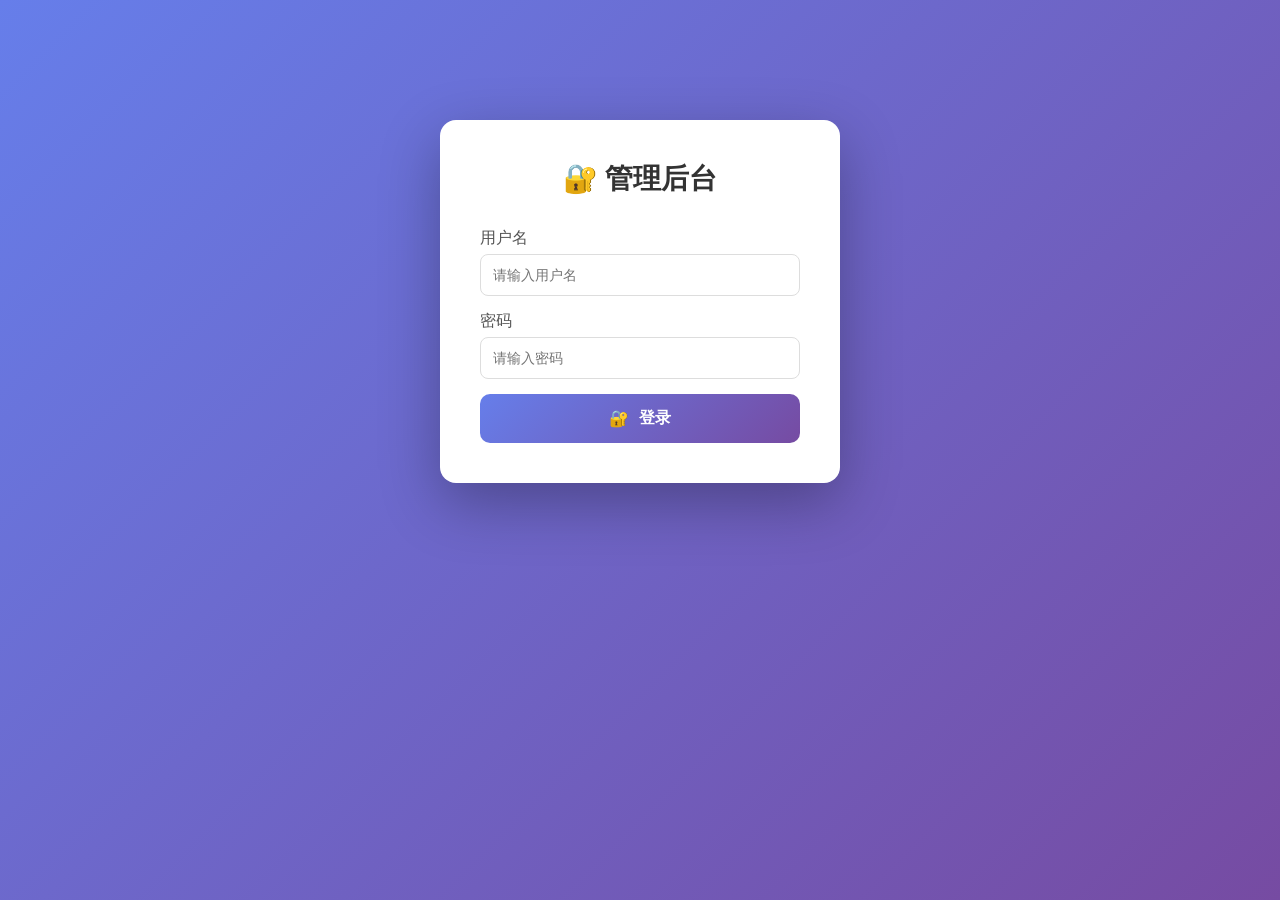
<file: frontend/admin.html>
﻿<!DOCTYPE html>
<html lang="zh-CN">
<head>
    <meta charset="UTF-8">
    <meta name="viewport" content="width=device-width, initial-scale=1.0">
    <title>管理后台</title>
    <style>
        * {
            margin: 0;
            padding: 0;
            box-sizing: border-box;
        }
        
        body {
            font-family: -apple-system, BlinkMacSystemFont, 'Segoe UI', Roboto, 'Helvetica Neue', Arial, sans-serif;
            background: linear-gradient(135deg, #667eea 0%, #764ba2 100%);
            min-height: 100vh;
            padding: 20px;
        }
        
        .container {
            max-width: 1200px;
            margin: 0 auto;
        }
        
        .admin-card {
            background: white;
            border-radius: 16px;
            box-shadow: 0 20px 60px rgba(0, 0, 0, 0.3);
            padding: 30px;
            margin-bottom: 20px;
        }
        
        h1 {
            text-align: center;
            color: #333;
            margin-bottom: 30px;
            font-size: 28px;
        }
        
        h2 {
            color: #555;
            margin-bottom: 20px;
            font-size: 20px;
            border-bottom: 2px solid #667eea;
            padding-bottom: 10px;
        }
        
        /* 登录区域 */
        .login-box {
            max-width: 400px;
            margin: 100px auto;
            background: white;
            border-radius: 16px;
            box-shadow: 0 20px 60px rgba(0, 0, 0, 0.3);
            padding: 40px;
        }
        
        .login-box h1 {
            margin-bottom: 30px;
        }
        
        .form-group {
            margin-bottom: 15px;
        }
        
        .form-group label {
            display: block;
            margin-bottom: 5px;
            color: #555;
            font-weight: 500;
        }
        
        .form-input {
            width: 100%;
            padding: 12px;
            border: 1px solid #ddd;
            border-radius: 8px;
            font-size: 14px;
            transition: border-color 0.3s;
        }
        
        .form-input:focus {
            outline: none;
            border-color: #667eea;
        }
        
        .btn {
            width: 100%;
            padding: 14px 24px;
            border: none;
            border-radius: 10px;
            font-size: 16px;
            font-weight: 600;
            cursor: pointer;
            transition: all 0.3s ease;
            display: flex;
            align-items: center;
            justify-content: center;
            gap: 10px;
        }
        
        .btn-primary {
            background: linear-gradient(135deg, #667eea 0%, #764ba2 100%);
            color: white;
        }
        
        .btn-primary:hover {
            transform: translateY(-2px);
            box-shadow: 0 10px 30px rgba(102, 126, 234, 0.4);
        }
        
        .btn-success {
            background: linear-gradient(135deg, #11998e 0%, #38ef7d 100%);
            color: white;
        }
        
        .btn-success:hover {
            transform: translateY(-2px);
        }
        
        .btn-info {
            background: linear-gradient(135deg, #6366f1, #8b5cf6);
            color: white;
        }
        
        .btn-info:hover {
            transform: translateY(-2px);
        }
        
        .btn-secondary {
            background: #f5f5f5;
            color: #666;
        }
        
        .btn-secondary:hover {
            background: #e0e0e0;
        }
        
        .btn-danger {
            background: linear-gradient(135deg, #ff416c, #ff4b2b);
            color: white;
        }
        
        .btn-danger:hover {
            transform: translateY(-2px);
        }
        
        /* 标签页 */
        .tabs {
            display: flex;
            gap: 10px;
            margin-bottom: 20px;
            flex-wrap: wrap;
        }
        
        .tab-btn {
            padding: 10px 20px;
            border: none;
            border-radius: 8px;
            background: #f0f0f0;
            color: #666;
            font-size: 14px;
            font-weight: 500;
            cursor: pointer;
            transition: all 0.3s;
        }
        
        .tab-btn:hover {
            background: #e0e0e0;
        }
        
        .tab-btn.active {
            background: linear-gradient(135deg, #667eea 0%, #764ba2 100%);
            color: white;
        }
        
        .tab-content {
            display: none;
        }
        
        .tab-content.active {
            display: block;
        }
        
        /* 表格 */
        .data-table {
            width: 100%;
            border-collapse: collapse;
            margin-top: 15px;
        }
        
        .data-table th,
        .data-table td {
            padding: 12px;
            text-align: left;
            border-bottom: 1px solid #eee;
        }
        
        .data-table th {
            background: #f8f9fa;
            font-weight: 600;
            color: #555;
        }
        
        .data-table tr:hover {
            background: #f8f9ff;
        }
        
        .action-btn {
            padding: 6px 12px;
            border: none;
            border-radius: 6px;
            font-size: 12px;
            cursor: pointer;
            margin-right: 5px;
        }
        
        .action-btn.edit {
            background: #e3f2fd;
            color: #1976d2;
        }
        
        .action-btn.delete {
            background: #ffebee;
            color: #c62828;
        }
        
        /* 模态框 */
        .modal-overlay {
            position: fixed;
            top: 0;
            left: 0;
            right: 0;
            bottom: 0;
            background: rgba(0, 0, 0, 0.5);
            display: flex;
            justify-content: center;
            align-items: center;
            z-index: 1000;
        }
        
        .modal {
            background: white;
            border-radius: 16px;
            padding: 30px;
            max-width: 500px;
            width: 90%;
            max-height: 90vh;
            overflow-y: auto;
        }
        
        .modal-header {
            display: flex;
            justify-content: space-between;
            align-items: center;
            margin-bottom: 20px;
        }
        
        .modal-title {
            font-size: 20px;
            font-weight: 600;
            color: #333;
        }
        
        .modal-close {
            background: none;
            border: none;
            font-size: 24px;
            cursor: pointer;
            color: #999;
        }
        
        .modal-close:hover {
            color: #333;
        }
        
        .modal-footer {
            display: flex;
            gap: 10px;
            margin-top: 20px;
        }
        
        .modal-footer .btn {
            flex: 1;
        }
        
        /* 上传区域 */
        .upload-area {
            border: 2px dashed #ddd;
            border-radius: 12px;
            padding: 30px;
            text-align: center;
            cursor: pointer;
            transition: all 0.3s;
            margin-bottom: 15px;
        }
        
        .upload-area:hover {
            border-color: #667eea;
            background: #f8f9ff;
        }
        
        .upload-area input[type="file"] {
            display: none;
        }
        
        /* 消息提示 */
        .message {
            position: fixed;
            top: 20px;
            right: 20px;
            padding: 15px 25px;
            border-radius: 10px;
            font-size: 14px;
            z-index: 2000;
            animation: slideIn 0.3s ease;
        }
        
        .message.success {
            background: #d4edda;
            color: #155724;
            border: 1px solid #c3e6cb;
        }
        
        .message.error {
            background: #f8d7da;
            color: #721c24;
            border: 1px solid #f5c6cb;
        }
        
        .message.info {
            background: #d1ecf1;
            color: #0c5460;
            border: 1px solid #bee5eb;
        }
        
        @keyframes slideIn {
            from {
                transform: translateX(100%);
                opacity: 0;
            }
            to {
                transform: translateX(0);
                opacity: 1;
            }
        }
        
        /* 工具栏 */
        .toolbar {
            display: flex;
            gap: 10px;
            margin-bottom: 15px;
            flex-wrap: wrap;
        }
        
        .toolbar .btn {
            width: auto;
            padding: 10px 20px;
        }
        
        /* 统计卡片 */
        .stats-grid {
            display: grid;
            grid-template-columns: repeat(auto-fit, minmax(200px, 1fr));
            gap: 15px;
            margin-bottom: 20px;
        }
        
        .stat-card {
            background: linear-gradient(135deg, #667eea 0%, #764ba2 100%);
            color: white;
            padding: 20px;
            border-radius: 12px;
            text-align: center;
        }
        
        .stat-card h3 {
            font-size: 32px;
            margin-bottom: 5px;
        }
        
        .stat-card p {
            opacity: 0.9;
            font-size: 14px;
        }
        
        .stat-card.green {
            background: linear-gradient(135deg, #11998e 0%, #38ef7d 100%);
        }
        
        .stat-card.orange {
            background: linear-gradient(135deg, #f093fb 0%, #f5576c 100%);
        }
        
        .stat-card.blue {
            background: linear-gradient(135deg, #4facfe 0%, #00f2fe 100%);
        }
        
        /* 头部 */
        .admin-header {
            display: flex;
            justify-content: space-between;
            align-items: center;
            margin-bottom: 20px;
        }
        
        .admin-header h1 {
            margin-bottom: 0;
        }
        
        .user-info {
            display: flex;
            align-items: center;
            gap: 15px;
        }
        
        .user-info span {
            color: #666;
        }
        
        /* 文件信息 */
        .file-info {
            margin-top: 10px;
            padding: 10px;
            background: #f5f5f5;
            border-radius: 8px;
            font-size: 13px;
            color: #555;
        }
    </style>
</head>
<body>
    <!-- 登录表单 -->
    <div id="loginSection" class="login-box">
        <h1>🔐 管理后台</h1>
        <div class="form-group">
            <label>用户名</label>
            <input type="text" id="username" class="form-input" placeholder="请输入用户名">
        </div>
        <div class="form-group">
            <label>密码</label>
            <input type="password" id="password" class="form-input" placeholder="请输入密码">
        </div>
        <button class="btn btn-primary" onclick="login()">
            <span>🔐</span>
            <span>登录</span>
        </button>
        <div id="loginError" style="color: red; margin-top: 10px; text-align: center; display: none;"></div>
    </div>
    
    <!-- 管理后台 -->
    <div id="adminSection" class="container" style="display: none;">
        <div class="admin-card">
            <div class="admin-header">
                <h1>⚙️ 管理后台</h1>
                <div class="user-info">
                    <span id="welcomeText">欢迎，管理员</span>
                    <button class="btn btn-secondary" onclick="logout()" style="width: auto; padding: 8px 16px;">
                        🚪 退出
                    </button>
                </div>
            </div>
            
            <!-- 统计信息 -->
            <div class="stats-grid">
                <div class="stat-card">
                    <h3 id="toolCount">0</h3>
                    <p>工具总数</p>
                </div>
                <div class="stat-card green">
                    <h3 id="categoryCount">0</h3>
                    <p>分类总数</p>
                </div>
                <div class="stat-card orange">
                    <h3 id="hotToolCount">0</h3>
                    <p>火热工具</p>
                </div>
                <div class="stat-card blue">
                    <h3 id="foreignToolCount">0</h3>
                    <p>国外工具</p>
                </div>
            </div>
            
            <!-- 标签页 -->
            <div class="tabs">
                <button class="tab-btn active" onclick="switchTab('tools', this)">🛠️ 工具管理</button>
                <button class="tab-btn" onclick="switchTab('categories', this)">📁 分类管理</button>
                <button class="tab-btn" onclick="switchTab('data', this)">📊 数据管理</button>
                <button class="tab-btn" onclick="switchTab('feedbacks', this)">📧 邮件反馈</button>
                <button class="tab-btn" onclick="switchTab('users', this)">👥 用户管理</button>
            </div>
            
            <!-- 工具管理 -->
            <div id="toolsTab" class="tab-content active">
                <div class="toolbar">
                    <button class="btn btn-primary" onclick="showToolModal()">+ 添加工具</button>
                    <button class="btn btn-info" onclick="exportData()">📥 导出数据</button>
                </div>
                <table class="data-table" id="toolsTable">
                    <thead>
                        <tr>
                            <th>图标</th>
                            <th>名称</th>
                            <th>分类</th>
                            <th>URL</th>
                            <th>火热</th>
                            <th>国外</th>
                            <th>操作</th>
                        </tr>
                    </thead>
                    <tbody id="toolsTableBody">
                        <tr><td colspan="7" style="text-align: center; color: #999;">加载中...</td></tr>
                    </tbody>
                </table>
            </div>
            
            <!-- 分类管理 -->
            <div id="categoriesTab" class="tab-content">
                <div class="toolbar">
                    <button class="btn btn-primary" onclick="showCategoryModal()">+ 添加分类</button>
                </div>
                <table class="data-table" id="categoriesTable">
                    <thead>
                        <tr>
                            <th>图标</th>
                            <th>名称</th>
                            <th>排序</th>
                            <th>工具数</th>
                            <th>操作</th>
                        </tr>
                    </thead>
                    <tbody id="categoriesTableBody">
                        <tr><td colspan="5" style="text-align: center; color: #999;">加载中...</td></tr>
                    </tbody>
                </table>
            </div>
            
            <!-- 数据管理 -->
            <div id="dataTab" class="tab-content">
                <div class="stats-grid">
                    <div class="stat-card" onclick="uploadCSV()">
                        <h3>📤</h3>
                        <p>上传 CSV 文件</p>
                    </div>
                    <div class="stat-card green" onclick="reloadCSV()">
                        <h3>🔄</h3>
                        <p>重新加载数据</p>
                    </div>
                    <div class="stat-card blue" onclick="generateStaticData()">
                        <h3>📄</h3>
                        <p>生成静态文件</p>
                    </div>
                </div>
                
                <h2 style="margin-top: 30px;">📁 上传 CSV 文件</h2>
                <div style="display: grid; gap: 20px;">
                    <div>
                        <label style="font-size: 14px; color: #555; margin-bottom: 8px; display: block;">分类文件 (categories.csv)</label>
                        <div class="upload-area" onclick="document.getElementById('categoriesFile').click()">
                            <p>📋 点击或拖拽上传分类 CSV 文件</p>
                            <input type="file" id="categoriesFile" accept=".csv" onchange="handleFileSelect(this)">
                            <div id="categoriesFileInfo" class="file-info" style="display: none;"></div>
                        </div>
                    </div>
                    <div>
                        <label style="font-size: 14px; color: #555; margin-bottom: 8px; display: block;">工具文件 (tools.csv)</label>
                        <div class="upload-area" onclick="document.getElementById('toolsFile').click()">
                            <p>🛠️ 点击或拖拽上传工具 CSV 文件</p>
                            <input type="file" id="toolsFile" accept=".csv" onchange="handleFileSelect(this)">
                            <div id="toolsFileInfo" class="file-info" style="display: none;"></div>
                        </div>
                    </div>
                </div>
                
                <div class="toolbar" style="margin-top: 20px;">
                    <button class="btn btn-primary" onclick="uploadCSV()">📤 上传文件</button>
                    <button class="btn btn-success" onclick="reloadCSV()">🔄 重新加载数据</button>
                </div>
            </div>
            
            <!-- 邮件反馈 -->
            <div id="feedbacksTab" class="tab-content">
                <table class="data-table" id="feedbacksTable">
                    <thead>
                        <tr>
                            <th>ID</th>
                            <th>用户</th>
                            <th>内容</th>
                            <th>图片</th>
                            <th>时间</th>
                            <th>操作</th>
                        </tr>
                    </thead>
                    <tbody id="feedbacksTableBody">
                        <tr><td colspan="6" style="text-align: center; color: #999;">加载中...</td></tr>
                    </tbody>
                </table>
            </div>
            
            <!-- 用户管理 -->
            <div id="usersTab" class="tab-content">
                <table class="data-table" id="usersTable">
                    <thead>
                        <tr>
                            <th>ID</th>
                            <th>用户名</th>
                            <th>邮箱</th>
                            <th>管理员</th>
                            <th>状态</th>
                            <th>创建时间</th>
                            <th>操作</th>
                        </tr>
                    </thead>
                    <tbody id="usersTableBody">
                        <tr><td colspan="7" style="text-align: center; color: #999;">加载中...</td></tr>
                    </tbody>
                </table>
            </div>
        </div>
    </div>
    
    <!-- 工具模态框 -->
    <div id="toolModal" class="modal-overlay" style="display: none;" onclick="hideToolModal()">
        <div class="modal" onclick="event.stopPropagation()">
            <div class="modal-header">
                <span class="modal-title" id="toolModalTitle">✨ 添加工具</span>
                <button class="modal-close" onclick="hideToolModal()">×</button>
            </div>
            <div class="form-group">
                <label>工具名称 *</label>
                <input type="text" id="toolName" class="form-input" placeholder="请输入工具名称">
            </div>
            <div class="form-group">
                <label>工具图标（emoji）</label>
                <input type="text" id="toolIcon" class="form-input" placeholder="如: 📷">
            </div>
            <div class="form-group">
                <label>简单描述</label>
                <textarea id="toolDesc" class="form-input" placeholder="请输入工具描述" rows="2"></textarea>
            </div>
            <div class="form-group">
                <label>详细描述（约100字）</label>
                <textarea id="toolDetailedDesc" class="form-input" placeholder="请输入详细描述" rows="3"></textarea>
            </div>
            <div class="form-group">
                <label>访问URL</label>
                <input type="text" id="toolUrl" class="form-input" placeholder="外部链接或本站路径">
            </div>
            <div class="form-group">
                <label>工具类型</label>
                <select id="toolType" class="form-input">
                    <option value="1">1 - 外部链接（打开中间页）</option>
                    <option value="2">2 - 本站工具（直接打开）</option>
                    <option value="3">3 - 本站链接（打开指定页面）</option>
                </select>
            </div>
            <div class="form-group">
                <label>所属分类 *</label>
                <select id="toolCategory" class="form-input">
                    <option value="">请选择分类</option>
                </select>
            </div>
            <div class="form-group">
                <label style="display: flex; align-items: center; gap: 8px;">
                    <input type="checkbox" id="toolHot"> 设为火热工具
                </label>
            </div>
            <div class="form-group">
                <label style="display: flex; align-items: center; gap: 8px;">
                    <input type="checkbox" id="toolForeign"> 设为国外工具
                </label>
            </div>
            <div class="modal-footer">
                <button class="btn btn-secondary" onclick="hideToolModal()">取消</button>
                <button class="btn btn-primary" onclick="saveTool()">保存</button>
            </div>
        </div>
    </div>
    
    <!-- 分类模态框 -->
    <div id="categoryModal" class="modal-overlay" style="display: none;" onclick="hideCategoryModal()">
        <div class="modal" onclick="event.stopPropagation()">
            <div class="modal-header">
                <span class="modal-title" id="categoryModalTitle">📁 添加分类</span>
                <button class="modal-close" onclick="hideCategoryModal()">×</button>
            </div>
            <div class="form-group">
                <label>分类名称 *</label>
                <input type="text" id="categoryName" class="form-input" placeholder="请输入分类名称">
            </div>
            <div class="form-group">
                <label>分类图标（emoji）</label>
                <input type="text" id="categoryIcon" class="form-input" placeholder="如: 💻">
            </div>
            <div class="form-group">
                <label>排序序号</label>
                <input type="number" id="categoryOrder" class="form-input" placeholder="数字越小越靠前" value="1">
            </div>
            <div class="modal-footer">
                <button class="btn btn-secondary" onclick="hideCategoryModal()">取消</button>
                <button class="btn btn-primary" onclick="saveCategory()">保存</button>
            </div>
        </div>
    </div>
    
    <!-- 重置密码模态框 -->
    <div id="resetPasswordModal" class="modal-overlay" style="display: none;" onclick="hideResetPasswordModal()">
        <div class="modal" onclick="event.stopPropagation()">
            <div class="modal-header">
                <span class="modal-title">🔑 重置密码</span>
                <button class="modal-close" onclick="hideResetPasswordModal()">×</button>
            </div>
            <div class="form-group">
                <label>新密码 *</label>
                <input type="password" id="newPassword" class="form-input" placeholder="请输入新密码">
            </div>
            <div class="modal-footer">
                <button class="btn btn-secondary" onclick="hideResetPasswordModal()">取消</button>
                <button class="btn btn-primary" onclick="resetPassword()">确认</button>
            </div>
        </div>
    </div>
    
    <!-- 消息提示 -->
    <div id="message" class="message" style="display: none;"></div>
    
    <script>
        let token = localStorage.getItem('admin_token');
        let categoriesList = [];
        let currentEditToolId = null;
        let currentEditCategoryId = null;
        let currentResetPasswordUserId = null;
        
        // 页面加载时检查登录状态
        document.addEventListener('DOMContentLoaded', async () => {
            if (token) {
                const isValid = await validateToken();
                if (isValid) {
                    showAdminSection();
                    loadAllData();
                } else {
                    localStorage.removeItem('admin_token');
                    token = null;
                    showLoginSection();
                }
            } else {
                showLoginSection();
            }
        });
        
        // 验证token
        async function validateToken() {
            try {
                const response = await fetch('/api/admin/profile', {
                    method: 'GET',
                    headers: { 'Authorization': 'Bearer ' + token }
                });
                return response.ok;
            } catch {
                return false;
            }
        }
        
        // 显示登录表单
        function showLoginSection() {
            document.getElementById('loginSection').style.display = 'block';
            document.getElementById('adminSection').style.display = 'none';
        }
        
        // 显示管理后台
        function showAdminSection() {
            document.getElementById('loginSection').style.display = 'none';
            document.getElementById('adminSection').style.display = 'block';
        }
        
        // 登录
        async function login() {
            const username = document.getElementById('username').value.trim();
            const password = document.getElementById('password').value;
            
            if (!username || !password) {
                showMessage('请输入用户名和密码', 'error');
                return;
            }
            
            try {
                const response = await fetch('/api/login', {
                    method: 'POST',
                    headers: { 'Content-Type': 'application/json' },
                    body: JSON.stringify({ username, password })
                });
                
                const data = await response.json();
                
                if (response.ok) {
                    token = data.data.token;
                    localStorage.setItem('admin_token', token);
                    showMessage('登录成功', 'success');
                    showAdminSection();
                    loadAllData();
                } else {
                    document.getElementById('loginError').textContent = data.error || '登录失败';
                    document.getElementById('loginError').style.display = 'block';
                }
            } catch (error) {
                showMessage('网络错误', 'error');
            }
        }
        
        // 退出登录
        function logout() {
            localStorage.removeItem('admin_token');
            token = null;
            showLoginSection();
            showMessage('已退出登录', 'success');
        }
        
        // 加载所有数据
        async function loadAllData() {
            await loadCategories();
            await loadTools();
        }
        
        // 切换标签页
        function switchTab(tabName, btn) {
            document.querySelectorAll('.tab-btn').forEach(b => b.classList.remove('active'));
            document.querySelectorAll('.tab-content').forEach(content => content.classList.remove('active'));
            
            if (btn) {
                btn.classList.add('active');
            } else if (event && event.target) {
                event.target.classList.add('active');
            }
            
            document.getElementById(tabName + 'Tab').classList.add('active');
            
            if (tabName === 'feedbacks') {
                loadFeedbacks();
            }
            if (tabName === 'users') {
                loadUsers();
            }
        }
        
        // ── 工具管理 ──
        
        async function loadTools() {
            try {
                const response = await fetch('/api/tools', {
                    method: 'GET',
                    headers: { 'Authorization': 'Bearer ' + token }
                });
                const result = await response.json();
                if (result.data) {
                    renderToolsTable(result.data);
                    updateStats(result.data);
                }
            } catch (error) {
                console.error('加载工具列表失败:', error);
            }
        }
        
        function renderToolsTable(tools) {
            const tbody = document.getElementById('toolsTableBody');
            if (!tools || tools.length === 0) {
                tbody.innerHTML = '<tr><td colspan="7" style="text-align: center; color: #999;">暂无工具</td></tr>';
                return;
            }
            
            tbody.innerHTML = tools.map(tool => `
                <tr>
                    <td>${tool.icon || '📄'}</td>
                    <td>${tool.name}</td>
                    <td>${getCategoryName(tool.category_id)}</td>
                    <td>${tool.url ? '<span style="color: #1976d2;">外部</span>' : '<span style="color: #999;">本站</span>'}</td>
                    <td>${tool.is_hot ? '🔥' : '-'}</td>
                    <td>${tool.is_foreign ? '🌍' : '-'}</td>
                    <td>
                        <button class="action-btn edit" onclick="editTool(${tool.id})">编辑</button>
                        <button class="action-btn delete" onclick="deleteTool(${tool.id})">删除</button>
                    </td>
                </tr>
            `).join('');
        }
        
        function updateStats(tools) {
            document.getElementById('toolCount').textContent = tools.length;
            document.getElementById('hotToolCount').textContent = tools.filter(t => t.is_hot).length;
            document.getElementById('foreignToolCount').textContent = tools.filter(t => t.is_foreign).length;
            document.getElementById('categoryCount').textContent = categoriesList.length;
        }
        
        function getCategoryName(categoryId) {
            const cat = categoriesList.find(c => c.id === categoryId);
            return cat ? cat.name : '未知';
        }
        
        function showToolModal(id = null) {
            currentEditToolId = id;
            document.getElementById('toolModalTitle').textContent = id ? '✏️ 编辑工具' : '✨ 添加工具';
            
            if (id) {
                loadToolForEdit(id);
            } else {
                document.getElementById('toolName').value = '';
                document.getElementById('toolIcon').value = '';
                document.getElementById('toolDesc').value = '';
                document.getElementById('toolDetailedDesc').value = '';
                document.getElementById('toolUrl').value = '';
                document.getElementById('toolType').value = '1'; // 默认类型1
                document.getElementById('toolCategory').value = '';
                document.getElementById('toolHot').checked = false;
                document.getElementById('toolForeign').checked = false;
            }
            
            populateCategorySelect();
            document.getElementById('toolModal').style.display = 'flex';
        }
        
        async function loadToolForEdit(id) {
            try {
                const response = await fetch('/api/tools/' + id, {
                    method: 'GET',
                    headers: { 'Authorization': 'Bearer ' + token }
                });
                const result = await response.json();
                if (result.data) {
                    const tool = result.data;
                    document.getElementById('toolName').value = tool.name || '';
                    document.getElementById('toolIcon').value = tool.icon || '';
                    document.getElementById('toolDesc').value = tool.description || '';
                    document.getElementById('toolDetailedDesc').value = tool.detailed_description || '';
                    document.getElementById('toolUrl').value = tool.url || '';
                    document.getElementById('toolType').value = tool.type || '1';
                    document.getElementById('toolCategory').value = tool.category_id || '';
                    document.getElementById('toolHot').checked = tool.is_hot || false;
                    document.getElementById('toolForeign').checked = tool.is_foreign || false;
                }
            } catch (error) {
                console.error('获取工具信息失败:', error);
            }
        }
        
        function hideToolModal() {
            document.getElementById('toolModal').style.display = 'none';
            currentEditToolId = null;
        }
        
        function populateCategorySelect() {
            const select = document.getElementById('toolCategory');
            select.innerHTML = '<option value="">请选择分类</option>';
            categoriesList.forEach(cat => {
                select.innerHTML += `<option value="${cat.id}">${cat.icon} ${cat.name}</option>`;
            });
        }
        
        async function saveTool() {
            const name = document.getElementById('toolName').value.trim();
            const icon = document.getElementById('toolIcon').value.trim();
            const desc = document.getElementById('toolDesc').value.trim();
            const detailedDesc = document.getElementById('toolDetailedDesc').value.trim();
            const url = document.getElementById('toolUrl').value.trim();
            const toolType = parseInt(document.getElementById('toolType').value);
            const categoryId = parseInt(document.getElementById('toolCategory').value);
            const isHot = document.getElementById('toolHot').checked;
            const isForeign = document.getElementById('toolForeign').checked;
            
            if (!name) {
                showMessage('请输入工具名称', 'error');
                return;
            }
            if (!categoryId) {
                showMessage('请选择分类', 'error');
                return;
            }
            
            const data = {
                name, icon, description: desc, detailed_description: detailedDesc,
                url, type: toolType, category_id: categoryId, is_hot: isHot, is_foreign: isForeign
            };
            
            try {
                const response = await fetch(currentEditToolId ? '/api/admin/tools/' + currentEditToolId : '/api/admin/tools', {
                    method: currentEditToolId ? 'PUT' : 'POST',
                    headers: { 'Authorization': 'Bearer ' + token, 'Content-Type': 'application/json' },
                    body: JSON.stringify(data)
                });
                
                if (response.ok) {
                    showMessage('保存成功', 'success');
                    hideToolModal();
                    loadTools();
                } else {
                    const result = await response.json();
                    showMessage(result.error || '保存失败', 'error');
                }
            } catch (error) {
                showMessage('网络错误', 'error');
            }
        }
        
        async function editTool(id) {
            showToolModal(id);
        }
        
        async function deleteTool(id) {
            if (!confirm('确定要删除这个工具吗？')) return;
            
            try {
                const response = await fetch('/api/admin/tools/' + id, {
                    method: 'DELETE',
                    headers: { 'Authorization': 'Bearer ' + token }
                });
                
                if (response.ok) {
                    showMessage('删除成功', 'success');
                    loadTools();
                } else {
                    showMessage('删除失败', 'error');
                }
            } catch (error) {
                showMessage('网络错误', 'error');
            }
        }
        
        // ── 分类管理 ──
        
        async function loadCategories() {
            try {
                const response = await fetch('/api/categories', {
                    method: 'GET',
                    headers: { 'Authorization': 'Bearer ' + token }
                });
                const result = await response.json();
                if (result.data) {
                    categoriesList = result.data;
                    renderCategoriesTable(result.data);
                }
            } catch (error) {
                console.error('加载分类列表失败:', error);
            }
        }
        
        function renderCategoriesTable(categories) {
            const tbody = document.getElementById('categoriesTableBody');
            if (!categories || categories.length === 0) {
                tbody.innerHTML = '<tr><td colspan="5" style="text-align: center; color: #999;">暂无分类</td></tr>';
                return;
            }
            
            tbody.innerHTML = categories.map(cat => `
                <tr>
                    <td>${cat.icon || '📁'}</td>
                    <td>${cat.name}</td>
                    <td>${cat.sort_order || 0}</td>
                    <td>${cat.tool_count || 0}</td>
                    <td>
                        <button class="action-btn edit" onclick="editCategory(${cat.id})">编辑</button>
                        <button class="action-btn delete" onclick="deleteCategory(${cat.id})">删除</button>
                    </td>
                </tr>
            `).join('');
        }
        
        function showCategoryModal(id = null) {
            currentEditCategoryId = id;
            document.getElementById('categoryModalTitle').textContent = id ? '✏️ 编辑分类' : '📁 添加分类';
            
            if (id) {
                const cat = categoriesList.find(c => c.id === id);
                if (cat) {
                    document.getElementById('categoryName').value = cat.name || '';
                    document.getElementById('categoryIcon').value = cat.icon || '';
                    document.getElementById('categoryOrder').value = cat.sort_order || 1;
                }
            } else {
                document.getElementById('categoryName').value = '';
                document.getElementById('categoryIcon').value = '';
                document.getElementById('categoryOrder').value = 1;
            }
            
            document.getElementById('categoryModal').style.display = 'flex';
        }
        
        function hideCategoryModal() {
            document.getElementById('categoryModal').style.display = 'none';
            currentEditCategoryId = null;
        }
        
        async function saveCategory() {
            const name = document.getElementById('categoryName').value.trim();
            const icon = document.getElementById('categoryIcon').value.trim();
            const sortOrder = parseInt(document.getElementById('categoryOrder').value) || 1;
            
            if (!name) {
                showMessage('请输入分类名称', 'error');
                return;
            }
            
            const data = { name, icon, sort_order: sortOrder };
            
            try {
                const response = await fetch(currentEditCategoryId ? '/api/admin/categories/' + currentEditCategoryId : '/api/admin/categories', {
                    method: currentEditCategoryId ? 'PUT' : 'POST',
                    headers: { 'Authorization': 'Bearer ' + token, 'Content-Type': 'application/json' },
                    body: JSON.stringify(data)
                });
                
                if (response.ok) {
                    showMessage('保存成功', 'success');
                    hideCategoryModal();
                    loadCategories();
                } else {
                    const result = await response.json();
                    showMessage(result.error || '保存失败', 'error');
                }
            } catch (error) {
                showMessage('网络错误', 'error');
            }
        }
        
        function editCategory(id) {
            showCategoryModal(id);
        }
        
        async function deleteCategory(id) {
            if (!confirm('确定要删除这个分类吗？')) return;
            
            try {
                const response = await fetch('/api/admin/categories/' + id, {
                    method: 'DELETE',
                    headers: { 'Authorization': 'Bearer ' + token }
                });
                
                if (response.ok) {
                    showMessage('删除成功', 'success');
                    loadCategories();
                } else {
                    showMessage('删除失败', 'error');
                }
            } catch (error) {
                showMessage('网络错误', 'error');
            }
        }
        
        // ── 数据管理 ──
        
        function handleFileSelect(input) {
            const file = input.files[0];
            const infoDiv = document.getElementById(input.id + 'Info');
            
            if (file) {
                infoDiv.textContent = `已选择: ${file.name} (${(file.size / 1024).toFixed(1)} KB)`;
                infoDiv.style.display = 'block';
            } else {
                infoDiv.style.display = 'none';
            }
        }
        
        async function uploadCSV() {
            const categoriesFile = document.getElementById('categoriesFile').files[0];
            const toolsFile = document.getElementById('toolsFile').files[0];
            
            if (!categoriesFile && !toolsFile) {
                showMessage('请选择要上传的文件', 'error');
                return;
            }
            
            const formData = new FormData();
            if (categoriesFile) formData.append('categories', categoriesFile);
            if (toolsFile) formData.append('tools', toolsFile);
            
            showMessage('正在上传...', 'info');
            
            try {
                const response = await fetch('/api/admin/upload-csv', {
                    method: 'POST',
                    headers: { 'Authorization': 'Bearer ' + token },
                    body: formData
                });
                
                const data = await response.json();
                
                if (response.ok) {
                    showMessage(data.message, 'success');
                    document.getElementById('categoriesFile').value = '';
                    document.getElementById('toolsFile').value = '';
                    document.getElementById('categoriesFileInfo').style.display = 'none';
                    document.getElementById('toolsFileInfo').style.display = 'none';
                } else {
                    showMessage(data.error || '上传失败', 'error');
                }
            } catch (error) {
                showMessage('网络错误', 'error');
            }
        }
        
        async function reloadCSV() {
            showMessage('正在重新加载数据...', 'info');
            
            try {
                const response = await fetch('/api/admin/reload-csv', {
                    method: 'POST',
                    headers: { 'Authorization': 'Bearer ' + token }
                });
                
                const data = await response.json();
                
                if (response.ok) {
                    showMessage(data.message, 'success');
                    loadAllData();
                } else {
                    showMessage(data.error || '重新加载失败', 'error');
                }
            } catch (error) {
                showMessage('网络错误', 'error');
            }
        }
        
        async function exportData() {
            try {
                const response = await fetch('/api/admin/export', {
                    method: 'GET',
                    headers: { 'Authorization': 'Bearer ' + token }
                });
                
                if (!response.ok) {
                    showMessage('导出失败', 'error');
                    return;
                }
                
                const blob = await response.blob();
                const url = window.URL.createObjectURL(blob);
                const a = document.createElement('a');
                a.href = url;
                a.download = 'tools_data.json';
                a.click();
                window.URL.revokeObjectURL(url);
                showMessage('导出成功', 'success');
            } catch (error) {
                showMessage('导出失败', 'error');
            }
        }
        
        async function generateStaticData() {
            showMessage('正在生成静态文件...', 'info');
            
            try {
                const response = await fetch('/api/admin/generate-static-data', {
                    method: 'POST',
                    headers: { 'Authorization': 'Bearer ' + token }
                });
                
                const data = await response.json();
                
                if (response.ok) {
                    showMessage(data.message || '生成成功', 'success');
                } else {
                    showMessage(data.error || '生成失败', 'error');
                }
            } catch (error) {
                showMessage('网络错误', 'error');
            }
        }
        
        // ── 邮件反馈 ──
        
        async function loadFeedbacks() {
            try {
                const response = await fetch('/api/admin/feedbacks', {
                    method: 'GET',
                    headers: { 'Authorization': 'Bearer ' + token }
                });
                const result = await response.json();
                if (result.data) {
                    renderFeedbacksTable(result.data);
                }
            } catch (error) {
                console.error('加载反馈列表失败:', error);
            }
        }
        
        function renderFeedbacksTable(feedbacks) {
            const tbody = document.getElementById('feedbacksTableBody');
            
            if (!feedbacks || feedbacks.length === 0) {
                tbody.innerHTML = '<tr><td colspan="6" style="text-align: center; color: #999;">暂无反馈</td></tr>';
                return;
            }
            
            tbody.innerHTML = feedbacks.map(f => `
                <tr>
                    <td>${f.id}</td>
                    <td>${f.username}</td>
                    <td style="max-width: 300px; overflow: hidden; text-overflow: ellipsis;">${f.content}</td>
                    <td>
                        ${f.image1 ? `<a href="${f.image1}" target="_blank" style="margin-right: 5px;">📷1</a>` : ''}
                        ${f.image2 ? `<a href="${f.image2}" target="_blank">📷2</a>` : ''}
                    </td>
                    <td>${new Date(f.created_at).toLocaleString('zh-CN')}</td>
                    <td>
                        <button class="action-btn delete" onclick="deleteFeedback(${f.id})">删除</button>
                    </td>
                </tr>
            `).join('');
        }
        
        async function deleteFeedback(id) {
            if (!confirm('确定要删除这条反馈吗？')) return;
            
            try {
                const response = await fetch('/api/admin/feedbacks/' + id, {
                    method: 'DELETE',
                    headers: { 'Authorization': 'Bearer ' + token }
                });
                
                if (response.ok) {
                    showMessage('删除成功', 'success');
                    loadFeedbacks();
                } else {
                    showMessage('删除失败', 'error');
                }
            } catch (error) {
                showMessage('网络错误', 'error');
            }
        }
        
        // ── 用户管理 ──
        
        async function loadUsers() {
            try {
                const response = await fetch('/api/admin/admins', {
                    method: 'GET',
                    headers: { 'Authorization': 'Bearer ' + token }
                });
                const result = await response.json();
                if (result.data) {
                    renderUsersTable(result.data);
                }
            } catch (error) {
                console.error('加载用户列表失败:', error);
            }
        }
        
        function renderUsersTable(users) {
            const tbody = document.getElementById('usersTableBody');
            
            if (!users || users.length === 0) {
                tbody.innerHTML = '<tr><td colspan="7" style="text-align: center; color: #999;">暂无用户</td></tr>';
                return;
            }
            
            tbody.innerHTML = users.map(u => `
                <tr>
                    <td>${u.id}</td>
                    <td>${u.username}</td>
                    <td>${u.email || '-'}</td>
                    <td>${u.is_admin ? '✅' : '-'}</td>
                    <td>${u.status === 1 ? '正常' : '禁用'}</td>
                    <td>${new Date(u.created_at).toLocaleString('zh-CN')}</td>
                    <td>
                        <button class="action-btn edit" onclick="showResetPasswordModal(${u.id})">重置密码</button>
                        <button class="action-btn ${u.status === 1 ? '' : 'edit'}" onclick="toggleUserStatus(${u.id}, ${u.status === 1 ? 0 : 1})">
                            ${u.status === 1 ? '禁用' : '启用'}
                        </button>
                        <button class="action-btn delete" onclick="deleteUser(${u.id})">删除</button>
                    </td>
                </tr>
            `).join('');
        }
        
        function showResetPasswordModal(id) {
            currentResetPasswordUserId = id;
            document.getElementById('newPassword').value = '';
            document.getElementById('resetPasswordModal').style.display = 'flex';
        }
        
        function hideResetPasswordModal() {
            document.getElementById('resetPasswordModal').style.display = 'none';
            currentResetPasswordUserId = null;
        }
        
        async function resetPassword() {
            const newPassword = document.getElementById('newPassword').value;
            if (!newPassword) {
                showMessage('请输入新密码', 'error');
                return;
            }
            
            try {
                const response = await fetch('/api/admin/admins/' + currentResetPasswordUserId + '/password', {
                    method: 'PUT',
                    headers: { 'Authorization': 'Bearer ' + token, 'Content-Type': 'application/json' },
                    body: JSON.stringify({ new_password: newPassword })
                });
                
                if (response.ok) {
                    showMessage('密码重置成功', 'success');
                    hideResetPasswordModal();
                    loadUsers();
                } else {
                    const result = await response.json();
                    showMessage(result.error || '重置失败', 'error');
                }
            } catch (error) {
                showMessage('网络错误', 'error');
            }
        }
        
        async function toggleUserStatus(id, status) {
            try {
                const response = await fetch('/api/admin/admins/' + id + '/status', {
                    method: 'PUT',
                    headers: { 'Authorization': 'Bearer ' + token, 'Content-Type': 'application/json' },
                    body: JSON.stringify({ status: status })
                });
                
                if (response.ok) {
                    showMessage('状态更新成功', 'success');
                    loadUsers();
                } else {
                    const result = await response.json();
                    showMessage(result.error || '更新失败', 'error');
                }
            } catch (error) {
                showMessage('网络错误', 'error');
            }
        }
        
        async function deleteUser(id) {
            if (!confirm('确定要删除这个用户吗？')) return;
            
            try {
                const response = await fetch('/api/admin/admins/' + id, {
                    method: 'DELETE',
                    headers: { 'Authorization': 'Bearer ' + token }
                });
                
                if (response.ok) {
                    showMessage('删除成功', 'success');
                    loadUsers();
                } else {
                    const result = await response.json();
                    showMessage(result.error || '删除失败', 'error');
                }
            } catch (error) {
                showMessage('网络错误', 'error');
            }
        }
        
        // 显示消息
        function showMessage(text, type) {
            const messageDiv = document.getElementById('message');
            messageDiv.textContent = text;
            messageDiv.className = 'message ' + type;
            messageDiv.style.display = 'block';
            
            setTimeout(() => {
                messageDiv.style.display = 'none';
            }, 3000);
        }
    </script>
</body>
</html>
</file>
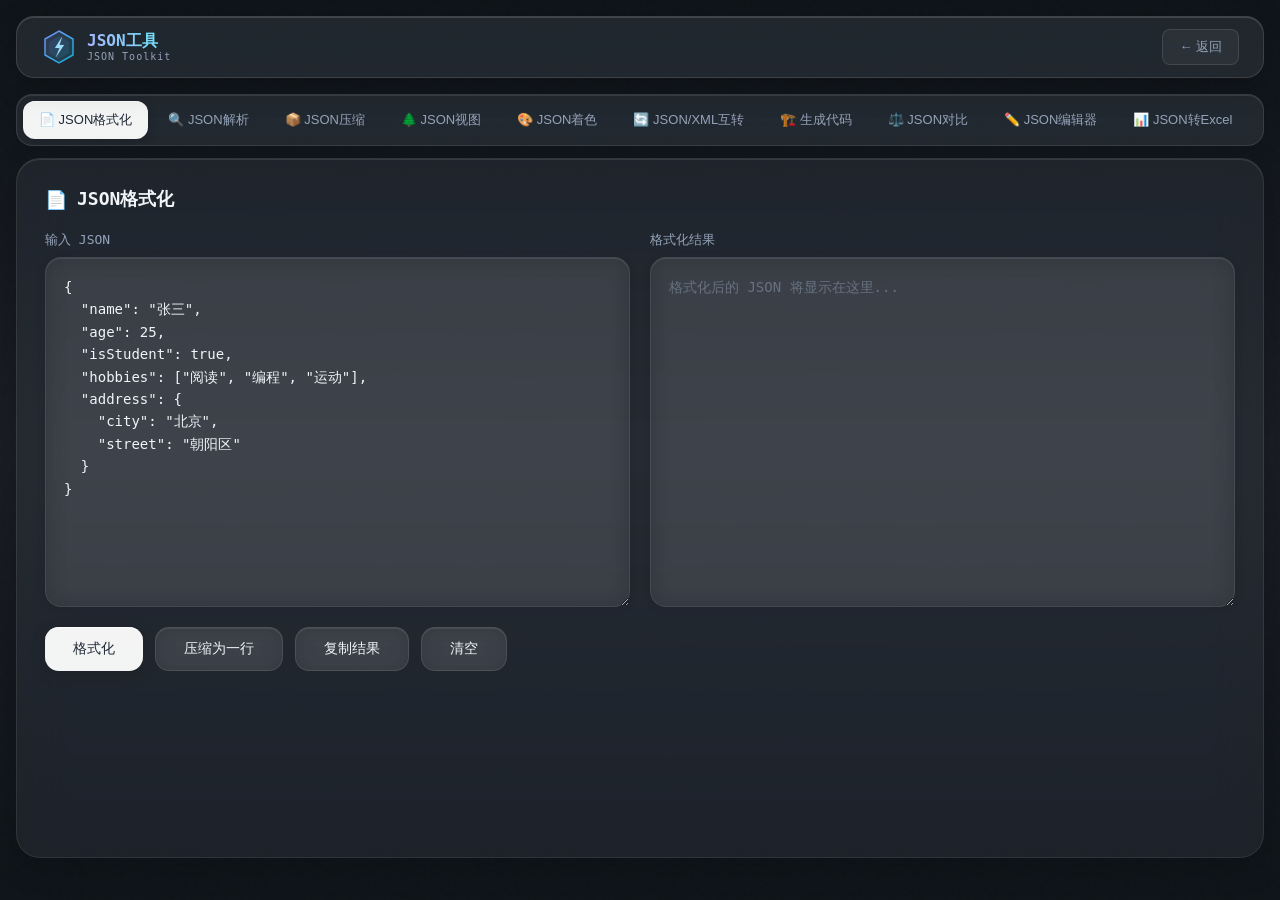
<file: frontend/json.html>
<!DOCTYPE html>
<html lang="zh-CN">
<head>
    <meta charset="UTF-8">
    <meta name="viewport" content="width=device-width, initial-scale=1.0">
    <title id="page-title">JSON工具 - 极简工具盒 | tools.jianbox.cn</title>
    <meta name="description" id="meta-description" content="提供JSON格式化、压缩、解析、对比等多种JSON工具，支持JSON转XML、JSON生成实体类等功能">
    <meta name="keywords" id="meta-keywords" content="JSON工具,JSON格式化,JSON解析,JSON压缩,JSON对比,JSON转XML,JSON编辑器">
    <link rel="canonical" id="canonical-url" href="https://tools.jianbox.cn/json">
    <!-- Open Graph -->
    <meta property="og:title" id="og-title" content="JSON工具 - 极简工具盒">
    <meta property="og:description" id="og-description" content="提供JSON格式化、压缩、解析、对比等多种JSON工具">
    <meta property="og:url" id="og-url" content="https://tools.jianbox.cn/json">
    <meta property="og:type" content="website">
    <!-- Twitter Card -->
    <meta name="twitter:card" content="summary_large_image">
    <meta name="twitter:title" id="twitter-title" content="JSON工具 - 极简工具盒">
    <meta name="twitter:description" id="twitter-description" content="提供JSON格式化、压缩、解析、对比等多种JSON工具">
    <style>
        :root {
            --primary: #6366f1;
            --primary2: #8b5cf6;
            --accent: #06b6d4;
            --text-bright: #f1f5f9;
            --text-dim: #94a3b8;
            --border: rgba(255,255,255,0.10);
            --border-bright: rgba(255,255,255,0.18);
            --card: rgba(255,255,255,0.06);
            --card-hover: rgba(255,255,255,0.09);
            /* 背景色变量 - 与主页保持一致 */
            --bg-gradient: linear-gradient(180deg, #0f1419 0%, #1a1d23 50%, #0f1419 100%);
            --bg-noise-opacity: 0.2;
        }

        * { margin:0; padding:0; box-sizing:border-box; }

        body {
            min-height: 100vh;
            font-family: "PingFang SC","Microsoft YaHei",monospace, sans-serif;
            color: var(--text-bright);
            background: var(--bg-gradient);
            padding: 16px;
            position: relative;
        }

        body::before {
            content:'';
            position:fixed; inset:0; z-index:-2;
            background: var(--bg-gradient);
        }

        body::after {
            content:'';
            position:fixed; inset:0; z-index:-1;
            background-image: url("data:image/svg+xml,%3Csvg viewBox='0 0 256 256' xmlns='http://www.w3.org/2000/svg'%3E%3Cfilter id='noise'%3E%3CfeTurbulence type='fractalNoise' baseFrequency='0.7' numOctaves='4' stitchTiles='stitch'/%3E%3C/filter%3E%3Crect width='100%25' height='100%25' filter='url(%23noise)' opacity='0.02'/%3E%3C/svg%3E");
            opacity: var(--bg-noise-opacity);
            pointer-events:none;
        }

        .glass {
            background: rgba(255, 255, 255, 0.08);
            backdrop-filter: blur(28px) saturate(180%);
            -webkit-backdrop-filter: blur(28px) saturate(180%);
            border: 1px solid rgba(255, 255, 255, 0.12);
            box-shadow: 
                0 8px 32px rgba(0, 0, 0, 0.2),
                inset 0 1px 0 rgba(255, 255, 255, 0.15),
                inset 0 -1px 0 rgba(0, 0, 0, 0.05);
        }

        /* ── Header ── */
        header {
            position: relative;
            z-index: 100;
            border-radius: 18px;
            padding: 12px 24px;
            display: flex; align-items: center; gap: 24px;
            margin-bottom: 16px;
        }

        .brand {
            display: flex; align-items: center; gap: 10px;
            text-decoration: none;
        }

        .logo-wrap {
            width: 36px; height: 36px;
            position: relative;
        }

        .logo-wrap svg { width: 36px; height: 36px; }

        .brand-text {
            display: flex; flex-direction: column; line-height: 1.2;
        }

        .brand-name {
            font-size: 16px; font-weight: 700;
            background: linear-gradient(90deg, #a5b4fc, #67e8f9);
            -webkit-background-clip: text; -webkit-text-fill-color: transparent;
            background-clip: text;
        }

        .brand-sub {
            font-size: 10px; color: var(--text-dim); letter-spacing: 1px;
        }

        /* ── 顶部导航标签 ── */
        .nav-tabs {
            display: flex;
            gap: 4px;
            padding: 6px;
            border-radius: 16px;
            background: rgba(255, 255, 255, 0.08);
            backdrop-filter: blur(20px) saturate(180%);
            -webkit-backdrop-filter: blur(20px) saturate(180%);
            border: 1px solid rgba(255, 255, 255, 0.1);
            margin-bottom: 12px;
            overflow-x: auto;
            box-shadow: 
                0 4px 20px rgba(0, 0, 0, 0.15),
                inset 0 1px 0 rgba(255, 255, 255, 0.1);
        }

        .nav-tabs::-webkit-scrollbar { height: 0; }

        .nav-tab {
            padding: 10px 16px;
            border: none;
            background: transparent;
            color: var(--text-dim);
            font-size: 13px;
            font-weight: 500;
            cursor: pointer;
            border-radius: 12px;
            transition: all 0.3s;
            white-space: nowrap;
            display: flex;
            align-items: center;
            gap: 6px;
        }

        .nav-tab:hover {
            background: rgba(255, 255, 255, 0.1);
            color: var(--text-bright);
        }

        .nav-tab.active {
            background: rgba(255, 255, 255, 0.95);
            color: #1f2937;
            box-shadow: 
                0 4px 12px rgba(0, 0, 0, 0.15),
                inset 0 1px 0 rgba(255, 255, 255, 0.8);
        }

        /* ── 主内容区 ── */
        .content {
            border-radius: 24px;
            padding: 28px;
            min-height: calc(100vh - 200px);
            background: rgba(255, 255, 255, 0.06);
            backdrop-filter: blur(24px) saturate(160%);
            -webkit-backdrop-filter: blur(24px) saturate(160%);
            border: 1px solid rgba(255, 255, 255, 0.08);
            box-shadow: 
                0 8px 32px rgba(0, 0, 0, 0.2),
                inset 0 1px 0 rgba(255, 255, 255, 0.1);
        }

        /* ── 工具页面通用样式 ── */
        .tool-section {
            display: none;
        }

        .tool-section.active {
            display: block;
            animation: fadeIn 0.3s ease;
        }

        @keyframes fadeIn {
            from { opacity: 0; transform: translateY(10px); }
            to { opacity: 1; transform: translateY(0); }
        }

        .tool-section-title {
            font-size: 18px;
            font-weight: 600;
            margin-bottom: 20px;
            display: flex;
            align-items: center;
            gap: 10px;
            color: var(--text-bright);
        }

        /* ── JSON 格式化工具 ── */
        .json-panels {
            display: grid;
            grid-template-columns: 1fr 1fr;
            gap: 20px;
            margin-bottom: 20px;
        }

        .json-panel {
            display: flex;
            flex-direction: column;
            gap: 8px;
        }

        .json-panel label {
            font-size: 13px;
            color: var(--text-dim);
            font-weight: 500;
        }

        .json-panel textarea {
            flex: 1;
            min-height: 350px;
            padding: 18px;
            background: rgba(255, 255, 255, 0.06);
            backdrop-filter: blur(12px);
            -webkit-backdrop-filter: blur(12px);
            border: 1px solid rgba(255, 255, 255, 0.08);
            border-radius: 16px;
            color: var(--text-bright);
            font-family: 'SF Mono', 'Consolas', 'Monaco', monospace;
            font-size: 14px;
            line-height: 1.6;
            resize: vertical;
            transition: all 0.3s;
            box-shadow: 
                inset 0 1px 0 rgba(255, 255, 255, 0.1),
                0 2px 8px rgba(0, 0, 0, 0.1);
        }

        .json-panel textarea:focus {
            outline: none;
            border-color: rgba(255, 255, 255, 0.2);
            background: rgba(255, 255, 255, 0.08);
            box-shadow: 
                inset 0 1px 0 rgba(255, 255, 255, 0.15),
                0 0 0 4px rgba(99, 102, 241, 0.12),
                0 2px 12px rgba(0, 0, 0, 0.12);
        }

        .json-panel textarea::placeholder {
            color: var(--text-dim);
            opacity: 0.5;
        }

        /* ── 按钮组 ── */
        .tool-buttons {
            display: flex;
            gap: 12px;
            flex-wrap: wrap;
        }

        .btn {
            padding: 12px 28px;
            border: none;
            border-radius: 14px;
            font-size: 14px;
            font-weight: 500;
            cursor: pointer;
            transition: all 0.3s;
            display: flex;
            align-items: center;
            gap: 8px;
        }

        .btn-primary {
            background: rgba(255, 255, 255, 0.95);
            color: #1f2937;
            box-shadow: 
                0 4px 16px rgba(0, 0, 0, 0.15),
                inset 0 1px 0 rgba(255, 255, 255, 0.8);
        }

        .btn-primary:hover {
            transform: translateY(-2px);
            box-shadow: 
                0 6px 20px rgba(0, 0, 0, 0.18),
                inset 0 1px 0 rgba(255, 255, 255, 0.9);
        }

        .btn-secondary {
            background: rgba(255, 255, 255, 0.08);
            backdrop-filter: blur(12px);
            -webkit-backdrop-filter: blur(12px);
            color: var(--text-bright);
            border: 1px solid rgba(255, 255, 255, 0.1);
            box-shadow: inset 0 1px 0 rgba(255, 255, 255, 0.08);
        }

        .btn-secondary:hover {
            background: rgba(255, 255, 255, 0.12);
            border-color: rgba(255, 255, 255, 0.18);
        }

        /* ── JSON 视图工具 ── */
        .json-tree {
            background: rgba(255, 255, 255, 0.06);
            backdrop-filter: blur(12px);
            -webkit-backdrop-filter: blur(12px);
            border: 1px solid rgba(255, 255, 255, 0.08);
            border-radius: 16px;
            padding: 20px;
            max-height: 400px;
            overflow: auto;
            font-family: 'SF Mono', monospace;
            font-size: 14px;
            line-height: 1.8;
            margin-bottom: 20px;
            box-shadow: inset 0 1px 0 rgba(255, 255, 255, 0.08);
        }

        .json-highlighted {
            background: rgba(255, 255, 255, 0.06);
            backdrop-filter: blur(12px);
            -webkit-backdrop-filter: blur(12px);
            border: 1px solid rgba(255, 255, 255, 0.08);
            border-radius: 16px;
            padding: 16px;
            overflow: auto;
            white-space: pre-wrap;
            word-break: break-all;
            min-height: 200px;
        }

        .json-key { color: #f97316; }
        .json-string { color: #22c55e; }
        .json-number { color: #3b82f6; }
        .json-boolean { color: #8b5cf6; }
        .json-null { color: #6b7280; }

        /* ── JSON 对比工具 ── */
        .diff-panels {
            display: grid;
            grid-template-columns: 1fr 1fr;
            gap: 20px;
            margin-bottom: 20px;
        }

        .diff-panel {
            display: flex;
            flex-direction: column;
            gap: 8px;
        }

        .diff-panel textarea {
            flex: 1;
            min-height: 300px;
            padding: 16px;
            background: rgba(0,0,0,0.3);
            border: 1px solid var(--border);
            border-radius: 12px;
            color: var(--text-bright);
            font-family: monospace;
            font-size: 14px;
            resize: vertical;
        }

        .diff-result {
            background: rgba(0,0,0,0.3);
            border: 1px solid var(--border);
            border-radius: 12px;
            padding: 16px;
            max-height: 300px;
            overflow: auto;
            font-family: monospace;
            font-size: 13px;
        }

        .diff-add { color: #22c55e; background: rgba(34,197,94,0.15); padding: 2px 4px; border-radius: 3px; }
        .diff-remove { color: #ef4444; background: rgba(239,68,68,0.15); padding: 2px 4px; border-radius: 3px; }
        .diff-modify { color: #f59e0b; background: rgba(245,158,11,0.15); padding: 2px 4px; border-radius: 3px; }

        /* ── JSON 转 XML ── */
        .xml-output {
            background: rgba(0,0,0,0.3);
            border: 1px solid var(--border);
            border-radius: 12px;
            padding: 16px;
            min-height: 250px;
            font-family: monospace;
            font-size: 14px;
            color: var(--text-bright);
            white-space: pre-wrap;
            word-break: break-all;
            margin-bottom: 20px;
        }

        /* ── JSON 生成代码 ── */
        .language-selector {
            display: flex;
            gap: 10px;
            margin-bottom: 20px;
            flex-wrap: wrap;
        }

        .lang-btn {
            padding: 8px 16px;
            border: 1px solid var(--border);
            background: rgba(255,255,255,0.05);
            color: var(--text-dim);
            border-radius: 8px;
            cursor: pointer;
            font-size: 13px;
            transition: all 0.2s;
        }

        .lang-btn.active {
            background: var(--primary);
            color: #fff;
            border-color: var(--primary);
        }

        .lang-btn:hover {
            background: rgba(255,255,255,0.08);
            color: var(--text-bright);
        }

        .codec-layout {
            display: flex;
            gap: 16px;
            align-items: center;
        }

        .codec-layout .json-panel {
            flex: 1;
        }

        .language-selector.vertical {
            flex-direction: column;
            gap: 8px;
            padding: 12px;
            background: rgba(255,255,255,0.03);
            border-radius: 12px;
            margin-bottom: 0;
            flex-wrap: nowrap;
        }

        .language-selector.vertical .lang-btn {
            width: 80px;
            text-align: center;
        }

        .codec-output {
            background: rgba(0,0,0,0.3);
            border: 1px solid var(--border);
            border-radius: 12px;
            padding: 16px;
            min-height: 300px;
            font-family: monospace;
            font-size: 13px;
            color: var(--text-bright);
            white-space: pre-wrap;
            word-break: break-all;
            margin-bottom: 20px;
        }

        /* ── JSON 着色工具 ── */
        .color-preview {
            background: rgba(0,0,0,0.3);
            border: 1px solid var(--border);
            border-radius: 12px;
            padding: 16px;
            min-height: 280px;
            font-family: monospace;
            font-size: 13px;
            white-space: pre-wrap;
            margin-bottom: 20px;
        }

        /* ── JSON 转 Excel ── */
        .excel-options {
            display: flex;
            gap: 16px;
            margin-bottom: 20px;
            flex-wrap: wrap;
            align-items: center;
        }

        .excel-options label {
            display: flex;
            align-items: center;
            gap: 8px;
            color: var(--text-dim);
            font-size: 14px;
        }

        .excel-options input[type="checkbox"] {
            width: 18px;
            height: 18px;
            accent-color: var(--primary);
        }

        /* ── 响应式设计 ── */
        @media (max-width: 768px) {
            .json-panels, .diff-panels {
                grid-template-columns: 1fr;
            }

            .nav-tabs {
                padding: 6px;
            }

            .nav-tab {
                padding: 8px 14px;
                font-size: 12px;
            }

            .json-panel textarea {
                min-height: 200px;
            }

            header {
                padding: 10px 16px;
                gap: 16px;
            }
        }

        /* ── 返回按钮 ── */
        .btn-back {
            position: absolute;
            right: 24px;
            top: 50%;
            transform: translateY(-50%);
            padding: 8px 16px;
            border: 1px solid var(--border);
            background: rgba(255,255,255,0.05);
            color: var(--text-dim);
            border-radius: 8px;
            cursor: pointer;
            font-size: 13px;
            transition: all 0.2s;
            display: flex;
            align-items: center;
            gap: 6px;
        }

        .btn-back:hover {
            background: rgba(255,255,255,0.1);
            color: var(--text-bright);
        }

        /* ── 成功提示 ── */
        .toast {
            position: fixed;
            bottom: 30px;
            right: 30px;
            background: rgba(34,197,94,0.9);
            color: #fff;
            padding: 12px 20px;
            border-radius: 10px;
            font-size: 14px;
            opacity: 0;
            transform: translateY(20px);
            transition: all 0.3s;
            z-index: 9999;
            display: flex;
            align-items: center;
            gap: 8px;
        }

        .toast.show {
            opacity: 1;
            transform: translateY(0);
        }

        /* ── 输入区域样式 ── */
        .input-area textarea {
            width: 100%;
            min-height: 250px;
            padding: 16px;
            background: rgba(0,0,0,0.3);
            border: 1px solid var(--border);
            border-radius: 12px;
            color: var(--text-bright);
            font-family: monospace;
            font-size: 14px;
            resize: vertical;
            margin-bottom: 20px;
        }

        .input-area textarea:focus {
            outline: none;
            border-color: var(--primary);
        }

        .input-area textarea::placeholder {
            color: var(--text-dim);
            opacity: 0.5;
        }

        /* ── 教程卡片 ── */
        .tutorial-card {
            background: rgba(255,255,255,0.04);
            border: 1px solid var(--border);
            border-radius: 14px;
            padding: 20px;
            margin-bottom: 16px;
            transition: all 0.2s;
        }

        .tutorial-card:hover {
            background: rgba(255,255,255,0.06);
            border-color: var(--border-bright);
        }

        .tutorial-title {
            font-size: 15px;
            font-weight: 600;
            color: var(--text-bright);
            margin-bottom: 12px;
            display: flex;
            align-items: center;
            gap: 8px;
        }

        .tutorial-content {
            font-size: 14px;
            color: var(--text-dim);
            line-height: 1.8;
        }

        .tutorial-content code {
            background: rgba(99,102,241,0.2);
            padding: 2px 6px;
            border-radius: 4px;
            font-size: 13px;
            color: #a5b4fc;
        }

        /* ── 示例代码块 ── */
        .code-block {
            background: rgba(0,0,0,0.4);
            border: 1px solid var(--border);
            border-radius: 10px;
            padding: 16px;
            font-family: monospace;
            font-size: 13px;
            color: var(--text-bright);
            white-space: pre-wrap;
            overflow-x: auto;
            margin-top: 12px;
        }
    </style>
</head>
<body>
    <!-- Header -->
    <header class="glass">
        <a href="/" class="brand">
            <div class="logo-wrap">
                <svg viewBox="0 0 36 36" fill="none" xmlns="http://www.w3.org/2000/svg">
                    <defs>
                        <linearGradient id="lg1" x1="0" y1="0" x2="36" y2="36" gradientUnits="userSpaceOnUse">
                            <stop offset="0%" stop-color="#818cf8"/>
                            <stop offset="100%" stop-color="#06b6d4"/>
                        </linearGradient>
                        <linearGradient id="lg2" x1="0" y1="0" x2="36" y2="36" gradientUnits="userSpaceOnUse">
                            <stop offset="0%" stop-color="#c7d2fe"/>
                            <stop offset="100%" stop-color="#67e8f9"/>
                        </linearGradient>
                    </defs>
                    <path d="M18 2 L32 10 L32 26 L18 34 L4 26 L4 10 Z" fill="url(#lg1)" opacity="0.18"/>
                    <path d="M18 2 L32 10 L32 26 L18 34 L4 26 L4 10 Z" fill="none" stroke="url(#lg1)" stroke-width="1.5"/>
                    <path d="M18 7 L28 13 L28 24 L18 30 L8 24 L8 13 Z" fill="url(#lg1)" opacity="0.12"/>
                    <path d="M21 8 L14 19 L18.5 19 L15 28 L23 16 L18.5 16 Z" fill="url(#lg2)" stroke="rgba(255,255,255,0.3)" stroke-width="0.4"/>
                </svg>
            </div>
            <div class="brand-text">
                <span class="brand-name">JSON工具</span>
                <span class="brand-sub">JSON Toolkit</span>
            </div>
        </a>
        <button class="btn-back" onclick="goBack()">
            ← 返回
        </button>
    </header>

    <!-- 导航标签 -->
    <div class="nav-tabs">
        <button class="nav-tab active" onclick="showTool('format')">📄 JSON格式化</button>
        <button class="nav-tab" onclick="showTool('parse')">🔍 JSON解析</button>
        <button class="nav-tab" onclick="showTool('compress')">📦 JSON压缩</button>
        <button class="nav-tab" onclick="showTool('view')">🌲 JSON视图</button>
        <button class="nav-tab" onclick="showTool('color')">🎨 JSON着色</button>
        <button class="nav-tab" onclick="showTool('xml')">🔄 JSON/XML互转</button>
        <button class="nav-tab" onclick="showTool('codec')">🏗️ 生成代码</button>
        <button class="nav-tab" onclick="showTool('compare')">⚖️ JSON对比</button>
        <button class="nav-tab" onclick="showTool('editor')">✏️ JSON编辑器</button>
        <button class="nav-tab" onclick="showTool('excel')">📊 JSON转Excel</button>
        <button class="nav-tab" onclick="showTool('csv')">📋 JSON转CSV</button>
        <button class="nav-tab" onclick="showTool('tutorial')">📚 JSON教程</button>
    </div>

    <!-- 主内容区 -->
    <div class="content glass">
        <!-- JSON格式化 -->
        <div id="tool-format" class="tool-section active">
            <div class="tool-section-title">
                <span>📄</span> JSON格式化
            </div>
            <div class="json-panels">
                <div class="json-panel">
                    <label>输入 JSON</label>
                    <textarea id="format-input" placeholder="粘贴或输入 JSON 数据..."></textarea>
                </div>
                <div class="json-panel">
                    <label>格式化结果</label>
                    <textarea id="format-output" placeholder="格式化后的 JSON 将显示在这里..." readonly></textarea>
                </div>
            </div>
            <div class="tool-buttons">
                <button class="btn btn-primary" onclick="formatJson()">格式化</button>
                <button class="btn btn-secondary" onclick="compressJson()">压缩为一行</button>
                <button class="btn btn-secondary" onclick="copyFormatResult()">复制结果</button>
                <button class="btn btn-secondary" onclick="clearFormat()">清空</button>
            </div>
        </div>

        <!-- JSON解析 -->
        <div id="tool-parse" class="tool-section">
            <div class="tool-section-title">
                <span>🔍</span> JSON解析
            </div>
            <div class="json-panels">
                <div class="json-panel">
                    <label>输入 JSON</label>
                    <textarea id="parse-input" placeholder="粘贴或输入 JSON 数据进行解析..."></textarea>
                </div>
                <div class="json-panel">
                    <label>解析结果</label>
                    <textarea id="parse-result" placeholder="解析结果将显示在这里..." readonly></textarea>
                </div>
            </div>
            <div class="tool-buttons">
                <button class="btn btn-primary" onclick="parseJson()">解析</button>
                <button class="btn btn-secondary" onclick="validateJson()">验证格式</button>
                <button class="btn btn-secondary" onclick="clearParse()">清空</button>
            </div>
        </div></function></seed:tool_call>

        <!-- JSON压缩 -->
        <div id="tool-compress" class="tool-section">
            <div class="tool-section-title">
                <span>📦</span> JSON压缩
            </div>
            <div class="json-panels">
                <div class="json-panel">
                    <label>原始 JSON</label>
                    <textarea id="compress-input" placeholder="粘贴或输入 JSON 数据..."></textarea>
                </div>
                <div class="json-panel">
                    <label>压缩结果</label>
                    <textarea id="compress-output" placeholder="压缩后的 JSON 将显示在这里..." readonly></textarea>
                </div>
            </div>
            <div class="tool-buttons">
                <button class="btn btn-primary" onclick="compressJsonOnly()">压缩</button>
                <button class="btn btn-secondary" onclick="escapeJson()">转义字符</button>
                <button class="btn btn-secondary" onclick="unescapeJson()">反转义</button>
                <button class="btn btn-secondary" onclick="copyCompressResult()">复制结果</button>
            </div>
        </div>

        <!-- JSON视图 -->
        <div id="tool-view" class="tool-section">
            <div class="tool-section-title">
                <span>🌲</span> JSON视图
            </div>
            <div class="json-panels">
                <div class="json-panel">
                    <label>输入 JSON</label>
                    <textarea id="view-input" placeholder="粘贴或输入 JSON 数据..."></textarea>
                </div>
                <div class="json-panel">
                    <label>树形视图</label>
                    <textarea id="view-result" placeholder="树形视图将显示在这里..." readonly></textarea>
                </div>
            </div>
            <div class="tool-buttons">
                <button class="btn btn-primary" onclick="renderJsonView()">生成树形视图</button>
                <button class="btn btn-secondary" onclick="expandAll()">展开全部</button>
                <button class="btn btn-secondary" onclick="collapseAll()">折叠全部</button>
            </div>
        </div></function></seed:tool_call>

        <!-- JSON着色 -->
        <div id="tool-color" class="tool-section">
            <div class="tool-section-title">
                <span>🎨</span> JSON着色
            </div>
            <div class="json-panels">
                <div class="json-panel">
                    <label>输入 JSON</label>
                    <textarea id="color-input" placeholder="粘贴或输入 JSON 数据..."></textarea>
                </div>
                <div class="json-panel">
                    <label>着色结果</label>
                    <pre id="color-preview" class="json-highlighted"></pre>
                </div>
            </div>
            <div class="tool-buttons">
                <button class="btn btn-primary" onclick="colorizeJson()">着色高亮</button>
                <button class="btn btn-secondary" onclick="copyColorResult()">复制结果</button>
            </div>
        </div></function></seed:tool_call>

        <!-- JSON/XML互转 -->
        <div id="tool-xml" class="tool-section">
            <div class="tool-section-title">
                <span>🔄</span> JSON/XML互转
            </div>
            <div class="json-panels">
                <div class="json-panel">
                    <label>JSON 输入</label>
                    <textarea id="xml-json-input" placeholder="粘贴或输入 JSON 数据..."></textarea>
                </div>
                <div class="json-panel">
                    <label>XML 输出</label>
                    <textarea id="xml-output" placeholder="转换后的 XML 将显示在这里..." readonly></textarea>
                </div>
            </div>
            <div class="tool-buttons">
                <button class="btn btn-primary" onclick="jsonToXml()">JSON → XML</button>
                <button class="btn btn-secondary" onclick="xmlToJson()">XML → JSON</button>
                <button class="btn btn-secondary" onclick="copyXmlResult()">复制结果</button>
            </div>
        </div>

        <!-- JSON生成代码 -->
        <div id="tool-codec" class="tool-section">
            <div class="tool-section-title">
                <span>🏗️</span> JSON生成代码
            </div>
            <div class="json-panels codec-layout">
                <div class="json-panel">
                    <label>输入 JSON</label>
                    <textarea id="codec-input" placeholder="粘贴或输入 JSON 数据..."></textarea>
                </div>
                <div class="language-selector vertical">
                    <button class="lang-btn active" onclick="selectLanguage('csharp')">C#</button>
                    <button class="lang-btn" onclick="selectLanguage('java')">Java</button>
                    <button class="lang-btn" onclick="selectLanguage('typescript')">TypeScript</button>
                    <button class="lang-btn" onclick="selectLanguage('go')">Go</button>
                </div>
                <div class="json-panel">
                    <label>生成结果</label>
                    <textarea id="codec-output" placeholder="生成的代码将显示在这里..." readonly></textarea>
                </div>
            </div>
            <div class="tool-buttons">
                <button class="btn btn-primary" onclick="generateEntity()">生成代码</button>
                <button class="btn btn-secondary" onclick="copyEntityResult()">复制结果</button>
            </div>
        </div></function></seed:tool_call>

        <!-- JSON对比 -->
        <div id="tool-compare" class="tool-section">
            <div class="tool-section-title">
                <span>⚖️</span> JSON对比
            </div>
            <div class="diff-panels">
                <div class="diff-panel">
                    <label>原始 JSON</label>
                    <textarea id="compare-original" placeholder="输入原始 JSON..."></textarea>
                </div>
                <div class="diff-panel">
                    <label>目标 JSON</label>
                    <textarea id="compare-target" placeholder="输入目标 JSON..."></textarea>
                </div>
            </div>
            <div class="diff-result" id="compare-result">对比结果将显示在这里...</div>
            <div class="tool-buttons">
                <button class="btn btn-primary" onclick="compareJson()">开始对比</button>
                <button class="btn btn-secondary" onclick="clearCompare()">清空</button>
            </div>
        </div>

        <!-- JSON编辑器 -->
        <div id="tool-editor" class="tool-section">
            <div class="tool-section-title">
                <span>✏️</span> JSON在线编辑器
            </div>
            <div class="json-panels">
                <div class="json-panel">
                    <label>编辑器</label>
                    <textarea id="editor-input" placeholder="在这里编辑 JSON..."></textarea>
                </div>
                <div class="json-panel">
                    <label>预览</label>
                    <textarea id="editor-preview" placeholder="格式化预览..." readonly></textarea>
                </div>
            </div>
            <div class="tool-buttons">
                <button class="btn btn-primary" onclick="formatEditor()">格式化</button>
                <button class="btn btn-secondary" onclick="validateEditor()">验证语法</button>
                <button class="btn btn-secondary" onclick="minifyEditor()">压缩</button>
                <button class="btn btn-secondary" onclick="clearEditor()">清空</button>
            </div>
        </div>

        <!-- JSON转Excel -->
        <div id="tool-excel" class="tool-section">
            <div class="tool-section-title">
                <span>📊</span> JSON转Excel
            </div>
            <div class="json-panels">
                <div class="json-panel">
                    <label>输入 JSON</label>
                    <textarea id="excel-input" placeholder="粘贴或输入 JSON 数组数据..."></textarea>
                </div>
                <div class="json-panel">
                    <label>CSV 预览</label>
                    <textarea id="excel-output" placeholder="CSV 输出结果..." readonly></textarea>
                </div>
            </div>
            <div class="excel-options">
                <label><input type="checkbox" id="excel-header" checked> 包含表头</label>
                <label><input type="checkbox" id="excel-format"> 格式化日期</label>
            </div>
            <div class="tool-buttons">
                <button class="btn btn-primary" onclick="jsonToExcel()">导出 Excel</button>
                <button class="btn btn-secondary" onclick="previewExcel()">预览数据</button>
                <button class="btn btn-secondary" onclick="copyExcelResult()">复制结果</button>
            </div>
        </div>

        <!-- JSON转CSV -->
        <div id="tool-csv" class="tool-section">
            <div class="tool-section-title">
                <span>📋</span> JSON转CSV
            </div>
            <div class="json-panels">
                <div class="json-panel">
                    <label>输入 JSON</label>
                    <textarea id="csv-input" placeholder="粘贴或输入 JSON 数组数据..."></textarea>
                </div>
                <div class="json-panel">
                    <label>CSV 输出</label>
                    <textarea id="csv-output" placeholder="转换后的 CSV 将显示在这里..." readonly></textarea>
                </div>
            </div>
            <div class="tool-buttons">
                <button class="btn btn-primary" onclick="jsonToCsv()">JSON → CSV</button>
                <button class="btn btn-secondary" onclick="csvToJson()">CSV → JSON</button>
                <button class="btn btn-secondary" onclick="copyCsvResult()">复制结果</button>
                <button class="btn btn-secondary" onclick="clearCsv()">清空</button>
            </div>
        </div>

        <!-- JSON教程 -->
        <div id="tool-tutorial" class="tool-section">
            <div class="tool-section-title">
                <span>📚</span> JSON教程
            </div>
            
            <div class="tutorial-card">
                <div class="tutorial-title">📖 什么是 JSON？</div>
                <div class="tutorial-content">
                    JSON（JavaScript Object Notation）是一种轻量级的数据交换格式。它基于JavaScript语法，但独立于编程语言，易于人阅读和编写，同时也易于机器解析和生成。
                </div>
            </div>

            <div class="tutorial-card">
                <div class="tutorial-title">📌 JSON 基本语法</div>
                <div class="tutorial-content">
                    <strong>数据类型：</strong>
                    <ul style="margin-left: 20px; margin-top: 8px;">
                        <li><code>string</code> - 字符串，使用双引号</li>
                        <li><code>number</code> - 数字，整数或浮点数</li>
                        <li><code>boolean</code> - 布尔值，true 或 false</li>
                        <li><code>null</code> - 空值</li>
                        <li><code>array</code> - 数组，使用方括号 []</li>
                        <li><code>object</code> - 对象，使用花括号 {}</li>
                    </ul>
                </div>
            </div>

            <div class="tutorial-card">
                <div class="tutorial-title">💡 JSON 示例</div>
                <div class="tutorial-content">
                    一个简单的 JSON 对象示例：
                    <div class="code-block">{
  "name": "张三",
  "age": 25,
  "isStudent": true,
  "hobbies": ["阅读", "编程", "运动"],
  "address": {
    "city": "北京",
    "street": "朝阳区"
  }
}</div>
                </div>
            </div>

            <div class="tutorial-card">
                <div class="tutorial-title">⚠️ 常见错误</div>
                <div class="tutorial-content">
                    <ul style="margin-left: 20px;">
                        <li>键名必须使用双引号，不能使用单引号</li>
                        <li>字符串必须使用双引号</li>
                        <li>数组或对象最后一个元素后面不能有逗号</li>
                        <li>不能有注释</li>
                        <li>不能有尾随逗号</li>
                    </ul>
                </div>
            </div>

            <div class="tutorial-card">
                <div class="tutorial-title">🔧 使用提示</div>
                <div class="tutorial-content">
                    使用本页面的工具可以帮助您：
                    <ul style="margin-left: 20px;">
                        <li>格式化压缩的 JSON 数据，便于阅读</li>
                        <li>验证 JSON 语法是否正确</li>
                        <li>将 JSON 转换为 XML 或代码</li>
                        <li>对比两个 JSON 的差异</li>
                    </ul>
                </div>
            </div>
        </div>
    </div>

    <!-- Toast 提示 -->
    <div class="toast" id="toast">✓ 操作成功</div>

    <script>
        let currentLanguage = 'csharp';

        // 各工具的SEO配置
        const toolSEO = {
            format: {
                title: 'JSON格式化工具 - 在线美化JSON代码 | 极简工具盒',
                description: '免费在线JSON格式化工具，支持JSON美化、格式化输出，让JSON数据更易阅读',
                keywords: 'JSON格式化,JSON美化,在线JSON工具,JSON格式化工具'
            },
            parse: {
                title: 'JSON解析工具 - 在线验证JSON格式 | 极简工具盒',
                description: '在线JSON解析验证工具，检测JSON语法错误，查看JSON结构',
                keywords: 'JSON解析,JSON验证,JSON语法检查,在线JSON解析'
            },
            compress: {
                title: 'JSON压缩工具 - 在线压缩JSON数据 | 极简工具盒',
                description: '免费在线JSON压缩工具，去除空格换行，减小JSON体积',
                keywords: 'JSON压缩,JSON压缩工具,在线JSON压缩,JSON压缩器'
            },
            view: {
                title: 'JSON视图工具 - 树形结构查看JSON | 极简工具盒',
                description: 'JSON树形视图工具，可视化展示JSON数据结构，支持展开折叠',
                keywords: 'JSON视图,JSON树,JSON结构查看,树形JSON'
            },
            color: {
                title: 'JSON着色工具 - 语法高亮显示 | 极简工具盒',
                description: 'JSON语法着色工具，为JSON代码添加语法高亮，便于阅读',
                keywords: 'JSON着色,JSON高亮,语法高亮,JSON语法着色'
            },
            xml: {
                title: 'JSON转XML工具 - 在线格式互转 | 极简工具盒',
                description: 'JSON与XML格式互转工具，支持JSON转XML和XML转JSON',
                keywords: 'JSON转XML,XML转JSON,JSON XML互转,格式转换'
            },
            codec: {
                title: 'JSON生成代码 - 在线代码生成 | 极简工具盒',
                description: 'JSON生成代码工具，支持生成C#、Java、TypeScript、Go结构体代码',
                keywords: 'JSON生成代码,JSON转代码,JSON转C#,JSON转Java,代码生成'
            },
            compare: {
                title: 'JSON对比工具 - 在线比较JSON差异 | 极简工具盒',
                description: '在线JSON对比工具，比较两个JSON数据的差异，高亮显示不同之处',
                keywords: 'JSON对比,JSON差异比较,在线JSON对比,JSON diff'
            },
            editor: {
                title: 'JSON编辑器 - 在线编辑JSON | 极简工具盒',
                description: '在线JSON编辑器，实时预览JSON结构，支持语法高亮',
                keywords: 'JSON编辑器,在线JSON编辑,JSON编辑工具'
            },
            excel: {
                title: 'JSON转Excel工具 - 在线导出CSV | 极简工具盒',
                description: 'JSON转Excel工具，将JSON数组数据导出为CSV/Excel文件',
                keywords: 'JSON转Excel,JSON转CSV,导出Excel,数据导出'
            },
            csv: {
                title: 'JSON转CSV工具 - 在线格式转换 | 极简工具盒',
                description: 'JSON转CSV工具，支持JSON数组转CSV格式，也支持CSV转JSON',
                keywords: 'JSON转CSV,CSV转JSON,JSON CSV互转,格式转换'
            },
            tutorial: {
                title: 'JSON教程 - 学习JSON语法 | 极简工具盒',
                description: 'JSON入门教程，学习JSON语法、数据类型和使用方法',
                keywords: 'JSON教程,JSON学习,JSON语法,JSON入门'
            }
        };

        function updateSEOTags(toolId) {
            const seo = toolSEO[toolId];
            if (!seo) return;
            
            // 更新标题
            document.title = seo.title;
            const pageTitleEl = document.getElementById('page-title');
            if (pageTitleEl) pageTitleEl.textContent = seo.title;
            
            // 更新meta description
            let metaDesc = document.getElementById('meta-description') || document.querySelector('meta[name="description"]');
            if (metaDesc) {
                metaDesc.content = seo.description;
            }
            
            // 更新meta keywords
            let metaKeywords = document.getElementById('meta-keywords') || document.querySelector('meta[name="keywords"]');
            if (metaKeywords) {
                metaKeywords.content = seo.keywords;
            }
            
            // 更新Open Graph标签
            let ogTitle = document.getElementById('og-title') || document.querySelector('meta[property="og:title"]');
            if (ogTitle) ogTitle.content = seo.title;
            
            let ogDesc = document.getElementById('og-description') || document.querySelector('meta[property="og:description"]');
            if (ogDesc) ogDesc.content = seo.description;
            
            let ogUrl = document.getElementById('og-url') || document.querySelector('meta[property="og:url"]');
            if (ogUrl) ogUrl.content = window.location.href;
            
            // 更新Twitter Card
            let twitterTitle = document.getElementById('twitter-title') || document.querySelector('meta[name="twitter:title"]');
            if (twitterTitle) twitterTitle.content = seo.title;
            
            let twitterDesc = document.getElementById('twitter-description') || document.querySelector('meta[name="twitter:description"]');
            if (twitterDesc) twitterDesc.content = seo.description;
            
            // 更新Canonical URL
            let canonicalUrl = document.getElementById('canonical-url') || document.querySelector('link[rel="canonical"]');
            if (canonicalUrl) canonicalUrl.href = window.location.href;
            
            // 更新URL（如果需要支持路由）
            if (window.history && window.history.pushState) {
                window.history.pushState({ toolId: toolId }, seo.title, '/json/' + toolId);
            }
        }

        function goBack() {
            const categoryId = localStorage.getItem('lastToolCategoryId');
            if (categoryId) {
                window.location.href = `/#cat-section_${categoryId}`;
            } else {
                window.location.href = '/';
            }
        }

        // 根据URL路径获取当前工具ID
        function getToolIdFromURL() {
            const path = window.location.pathname;
            const match = path.match(/^\/json\/([a-z]+)$/);
            if (match && toolSEO[match[1]]) {
                return match[1];
            }
            return 'format'; // 默认显示JSON格式化
        }

        // 页面加载完成后自动显示对应工具
        document.addEventListener('DOMContentLoaded', function() {
            // 保存当前工具的分类ID（JSON工具属于开发工具，分类ID为2）
            localStorage.setItem('lastToolCategoryId', '2');
            
            const toolId = getToolIdFromURL();
            // 设置对应标签为激活状态
            const tabBtn = document.querySelector('.nav-tab[onclick*="' + toolId + '"]');
            if (tabBtn) {
                tabBtn.click();
            } else {
                // 如果没有找到对应标签，手动激活第一个工具
                document.getElementById('tool-' + toolId).classList.add('active');
                document.querySelector('.nav-tab').classList.add('active');
            }
            // 初始化SEO标签
            updateSEOTags(toolId);
        });

        function showTool(toolId) {
            document.querySelectorAll('.nav-tab').forEach(tab => tab.classList.remove('active'));
            document.querySelectorAll('.tool-section').forEach(section => section.classList.remove('active'));
            
            event.target.classList.add('active');
            document.getElementById('tool-' + toolId).classList.add('active');
            
            // 更新SEO标签
            updateSEOTags(toolId);
        }

        function selectLanguage(lang) {
            currentLanguage = lang;
            document.querySelectorAll('.lang-btn').forEach(btn => btn.classList.remove('active'));
            event.target.classList.add('active');
        }

        function showToast(message) {
            const toast = document.getElementById('toast');
            toast.textContent = message;
            toast.classList.add('show');
            setTimeout(() => toast.classList.remove('show'), 2000);
        }

        // JSON格式化
        function formatJson() {
            const input = document.getElementById('format-input').value;
            try {
                const parsed = JSON.parse(input);
                const formatted = JSON.stringify(parsed, null, 4);
                document.getElementById('format-output').value = formatted;
                showToast('✓ 格式化成功');
            } catch (e) {
                alert('JSON 格式错误: ' + e.message);
            }
        }

        // JSON压缩
        function compressJson() {
            const input = document.getElementById('format-input').value;
            try {
                const parsed = JSON.parse(input);
                const compressed = JSON.stringify(parsed);
                document.getElementById('format-output').value = compressed;
                showToast('✓ 压缩成功');
            } catch (e) {
                alert('JSON 格式错误: ' + e.message);
            }
        }

        // 复制格式化结果
        function copyFormatResult() {
            const output = document.getElementById('format-output').value;
            navigator.clipboard.writeText(output).then(() => showToast('✓ 已复制'));
        }

        // 清空格式化
        function clearFormat() {
            document.getElementById('format-input').value = '';
            document.getElementById('format-output').value = '';
        }

        // JSON解析
        function parseJson() {
            const input = document.getElementById('parse-input').value;
            try {
                const parsed = JSON.parse(input);
                document.getElementById('parse-result').value = JSON.stringify(parsed, null, 4);
                showToast('✓ 解析成功');
            } catch (e) {
                alert('JSON 格式错误: ' + e.message);
            }
        }

        // 验证JSON
        function validateJson() {
            const input = document.getElementById('parse-input').value;
            try {
                JSON.parse(input);
                showToast('✓ JSON格式正确');
            } catch (e) {
                alert('JSON 格式错误: ' + e.message);
            }
        }

        // 清空解析
        function clearParse() {
            document.getElementById('parse-input').value = '';
            document.getElementById('parse-result').innerHTML = '解析结果将显示在这里...';
        }

        // 格式化JSON树形显示
        function formatJsonTree(obj, indent = 0) {
            const padding = '&nbsp;'.repeat(indent * 4);
            if (obj === null) return '<span class="json-null">null</span>';
            if (typeof obj === 'string') return `<span class="json-string">"${escapeHtml(obj)}"</span>`;
            if (typeof obj === 'number') return `<span class="json-number">${obj}</span>`;
            if (typeof obj === 'boolean') return `<span class="json-boolean">${obj}</span>`;
            
            if (Array.isArray(obj)) {
                if (obj.length === 0) return '[]';
                const items = obj.map(item => formatJsonTree(item, indent + 1)).join(',<br>');
                return `[<br>${padding}&nbsp;&nbsp;${items}<br>${padding}]`;
            }
            
            // 对象
            const keys = Object.keys(obj);
            if (keys.length === 0) return '{}';
            const pairs = keys.map(key => 
                `<span class="json-key">"${key}"</span>: ${formatJsonTree(obj[key], indent + 1)}`
            ).join(',<br>');
            return `{<br>${padding}&nbsp;&nbsp;${pairs}<br>${padding}}`;
        }

        function escapeHtml(str) {
            const div = document.createElement('div');
            div.textContent = str;
            return div.innerHTML;
        }

        // 压缩工具 - 仅压缩
        function compressJsonOnly() {
            const input = document.getElementById('compress-input').value;
            try {
                const parsed = JSON.parse(input);
                document.getElementById('compress-output').value = JSON.stringify(parsed);
                showToast('✓ 压缩成功');
            } catch (e) {
                alert('JSON 格式错误: ' + e.message);
            }
        }

        // 转义JSON
        function escapeJson() {
            const input = document.getElementById('compress-input').value;
            const escaped = input.replace(/\\/g, '\\\\').replace(/"/g, '\\"').replace(/\n/g, '\\n').replace(/\r/g, '\\r');
            document.getElementById('compress-output').value = escaped;
            showToast('✓ 转义成功');
        }

        // 反转义JSON
        function unescapeJson() {
            const input = document.getElementById('compress-input').value;
            const unescaped = input.replace(/\\"/g, '"').replace(/\\n/g, '\n').replace(/\\r/g, '\r').replace(/\\\\/g, '\\');
            document.getElementById('compress-output').value = unescaped;
            showToast('✓ 反转义成功');
        }

        // 复制压缩结果
        function copyCompressResult() {
            const output = document.getElementById('compress-output').value;
            navigator.clipboard.writeText(output).then(() => showToast('✓ 已复制'));
        }

        // JSON视图
        function renderJsonView() {
            const input = document.getElementById('view-input').value;
            try {
                const parsed = JSON.parse(input);
                document.getElementById('view-result').value = JSON.stringify(parsed, null, 4);
                showToast('✓ 生成视图成功');
            } catch (e) {
                alert('JSON 格式错误: ' + e.message);
            }
        }

        // 构建树形视图
        function buildTreeView(obj, key = '') {
            if (obj === null) return `<div><span class="json-key">${key}:</span> <span class="json-null">null</span></div>`;
            if (typeof obj === 'string') return `<div><span class="json-key">${key}:</span> <span class="json-string">"${obj}"</span></div>`;
            if (typeof obj === 'number') return `<div><span class="json-key">${key}:</span> <span class="json-number">${obj}</span></div>`;
            if (typeof obj === 'boolean') return `<div><span class="json-key">${key}:</span> <span class="json-boolean">${obj}</span></div>`;
            
            if (Array.isArray(obj)) {
                const items = obj.map((item, i) => buildTreeView(item, `[${i}]`)).join('');
                return `<div><span class="json-key">${key}:</span> [<span style="color:#6b7280">${obj.length}</span>]
                    <div style="padding-left:20px">${items}</div>
                </div>`;
            }
            
            const keys = Object.keys(obj);
            const items = keys.map(k => buildTreeView(obj[k], k)).join('');
            return `<div><span class="json-key">${key}:</span> {<span style="color:#6b7280">${keys.length}</span>}
                <div style="padding-left:20px">${items}</div>
            </div>`;
        }

        // 展开全部
        function expandAll() {
            showToast('✓ 已展开全部');
        }

        // 折叠全部
        function collapseAll() {
            showToast('✓ 已折叠全部');
        }

        // JSON着色
        function colorizeJson() {
            const input = document.getElementById('color-input').value;
            try {
                const parsed = JSON.parse(input);
                const formatted = JSON.stringify(parsed, null, 4);
                document.getElementById('color-preview').innerHTML = highlightJson(formatted);
                showToast('✓ 着色成功');
            } catch (e) {
                alert('JSON 格式错误: ' + e.message);
            }
        }

        function highlightJson(json) {
            return json
                .replace(/&/g, '&amp;')
                .replace(/</g, '&lt;')
                .replace(/>/g, '&gt;')
                .replace(/("(\\u[a-zA-Z0-9]{4}|\\[^u]|[^\\"])*"(\s*:)?|\b(true|false|null)\b|-?\d+(?:\.\d*)?(?:[eE][+\-]?\d+)?)/g, function (match) {
                    let cls = 'json-number';
                    if (/^"/.test(match)) {
                        if (/:$/.test(match)) {
                            cls = 'json-key';
                        } else {
                            cls = 'json-string';
                        }
                    } else if (/true|false/.test(match)) {
                        cls = 'json-boolean';
                    } else if (/null/.test(match)) {
                        cls = 'json-null';
                    }
                    return '<span class="' + cls + '">' + match + '</span>';
                });
        }

        // 复制着色结果
        function copyColorResult() {
            const preview = document.getElementById('color-preview');
            const text = preview.textContent || preview.innerText;
            navigator.clipboard.writeText(text).then(() => showToast('✓ 已复制'));
        }

        // JSON转XML
        function jsonToXml() {
            const input = document.getElementById('xml-json-input').value;
            try {
                const parsed = JSON.parse(input);
                const xml = convertJsonToXml(parsed);
                document.getElementById('xml-output').value = xml;
                showToast('✓ 转换成功');
            } catch (e) {
                alert('JSON 格式错误: ' + e.message);
            }
        }

        function convertJsonToXml(obj, name = 'root') {
            let xml = '';
            if (Array.isArray(obj)) {
                obj.forEach(item => {
                    xml += convertJsonToXml(item, name);
                });
            } else if (typeof obj === 'object' && obj !== null) {
                xml += `<${name}>`;
                for (const key in obj) {
                    xml += convertJsonToXml(obj[key], key);
                }
                xml += `</${name}>`;
            } else {
                xml += `<${name}>${obj}</${name}>`;
            }
            return xml;
        }

        // XML转JSON
        function xmlToJson() {
            const input = document.getElementById('xml-output').value;
            try {
                const json = convertXmlToJson(input);
                document.getElementById('xml-json-input').value = JSON.stringify(json, null, 4);
                showToast('✓ 转换成功');
            } catch (e) {
                alert('XML 格式错误: ' + e.message);
            }
        }

        function convertXmlToJson(xml) {
            const parser = new DOMParser();
            const doc = parser.parseFromString(xml, 'text/xml');
            return xmlToObj(doc.documentElement);
        }

        function xmlToObj(node) {
            const obj = {};
            if (node.childNodes.length === 1 && node.childNodes[0].nodeType === 3) {
                return node.textContent;
            }
            for (let i = 0; i < node.childNodes.length; i++) {
                const child = node.childNodes[i];
                if (child.nodeType === 1) {
                    const name = child.nodeName;
                    if (obj[name]) {
                        if (!Array.isArray(obj[name])) obj[name] = [obj[name]];
                        obj[name].push(xmlToObj(child));
                    } else {
                        obj[name] = xmlToObj(child);
                    }
                }
            }
            return obj;
        }

        // 复制XML结果
        function copyXmlResult() {
            const output = document.getElementById('xml-output').value;
            navigator.clipboard.writeText(output).then(() => showToast('✓ 已复制'));
        }

        // 生成实体类
        function generateEntity() {
            const input = document.getElementById('codec-input').value;
            try {
                const parsed = JSON.parse(input);
                let result = '';
                switch (currentLanguage) {
                    case 'csharp':
                        result = generateCSharpClass(parsed);
                        break;
                    case 'java':
                        result = generateJavaClass(parsed);
                        break;
                    case 'typescript':
                        result = generateTypeScriptInterface(parsed);
                        break;
                    case 'go':
                        result = generateGoStruct(parsed);
                        break;
                }
                document.getElementById('codec-output').value = result;
                showToast('✓ 生成成功');
            } catch (e) {
                alert('JSON 格式错误: ' + e.message);
            }
        }

        function generateCSharpClass(obj, className = 'Root') {
            let code = `public class ${className} {\n`;
            for (const key in obj) {
                const type = getCSharpType(obj[key]);
                code += `    public ${type} ${pascalCase(key)} { get; set; }\n`;
            }
            code += '}';
            return code;
        }

        function getCSharpType(value) {
            if (value === null) return 'object';
            if (typeof value === 'string') return 'string';
            if (typeof value === 'number') return Number.isInteger(value) ? 'int' : 'double';
            if (typeof value === 'boolean') return 'bool';
            if (Array.isArray(value)) {
                const elemType = value.length > 0 ? getCSharpType(value[0]) : 'object';
                return `List<${elemType}>`;
            }
            if (typeof value === 'object') return 'object';
            return 'object';
        }

        function pascalCase(str) {
            return str.charAt(0).toUpperCase() + str.slice(1);
        }

        function generateJavaClass(obj, className = 'Root') {
            let code = `public class ${className} {\n`;
            for (const key in obj) {
                const type = getJavaType(obj[key]);
                const fieldName = camelCase(key);
                code += `    private ${type} ${fieldName};\n`;
            }
            code += '\n';
            for (const key in obj) {
                const type = getJavaType(obj[key]);
                const fieldName = camelCase(key);
                const methodName = pascalCase(key);
                code += `    public ${type} get${methodName}() { return ${fieldName}; }\n`;
                code += `    public void set${methodName}(${type} ${fieldName}) { this.${fieldName} = ${fieldName}; }\n`;
            }
            code += '}';
            return code;
        }

        function getJavaType(value) {
            if (value === null) return 'Object';
            if (typeof value === 'string') return 'String';
            if (typeof value === 'number') return Number.isInteger(value) ? 'int' : 'double';
            if (typeof value === 'boolean') return 'boolean';
            if (Array.isArray(value)) {
                const elemType = value.length > 0 ? getJavaType(value[0]) : 'Object';
                return `List<${elemType}>`;
            }
            if (typeof value === 'object') return 'Object';
            return 'Object';
        }

        function camelCase(str) {
            return str.charAt(0).toLowerCase() + str.slice(1);
        }

        function generateTypeScriptInterface(obj, interfaceName = 'Root') {
            let code = `export interface ${interfaceName} {\n`;
            for (const key in obj) {
                const type = getTypeScriptType(obj[key]);
                code += `    ${key}: ${type};\n`;
            }
            code += '}';
            return code;
        }

        function getTypeScriptType(value) {
            if (value === null) return 'null';
            if (typeof value === 'string') return 'string';
            if (typeof value === 'number') return 'number';
            if (typeof value === 'boolean') return 'boolean';
            if (Array.isArray(value)) {
                const elemType = value.length > 0 ? getTypeScriptType(value[0]) : 'any';
                return `${elemType}[]`;
            }
            if (typeof value === 'object') return 'object';
            return 'any';
        }

        function generateGoStruct(obj, structName = 'Root') {
            let code = `type ${structName} struct {\n`;
            for (const key in obj) {
                const type = getGoType(obj[key]);
                code += `    ${pascalCase(key)} ${type} \`json:"${key}"\`\n`;
            }
            code += '}';
            return code;
        }

        function getGoType(value) {
            if (value === null) return 'interface{}';
            if (typeof value === 'string') return 'string';
            if (typeof value === 'number') return Number.isInteger(value) ? 'int' : 'float64';
            if (typeof value === 'boolean') return 'bool';
            if (Array.isArray(value)) {
                const elemType = value.length > 0 ? getGoType(value[0]) : 'interface{}';
                return `[]${elemType}`;
            }
            if (typeof value === 'object') return 'interface{}';
            return 'interface{}';
        }

        // 复制实体类结果
        function copyEntityResult() {
            const output = document.getElementById('codec-output').textContent;
            navigator.clipboard.writeText(output).then(() => showToast('✓ 已复制'));
        }

        // JSON对比
        function compareJson() {
            const original = document.getElementById('compare-original').value;
            const target = document.getElementById('compare-target').value;
            try {
                const origObj = JSON.parse(original);
                const targetObj = JSON.parse(target);
                const diff = compareObjects(origObj, targetObj);
                document.getElementById('compare-result').innerHTML = formatDiff(diff);
                showToast('✓ 对比完成');
            } catch (e) {
                alert('JSON 格式错误: ' + e.message);
            }
        }

        function compareObjects(orig, target, path = '') {
            const diffs = [];
            const allKeys = new Set([...Object.keys(orig), ...Object.keys(target)]);
            
            for (const key of allKeys) {
                const currentPath = path ? `${path}.${key}` : key;
                
                if (!(key in orig)) {
                    diffs.push({ type: 'add', path: currentPath, value: target[key] });
                } else if (!(key in target)) {
                    diffs.push({ type: 'remove', path: currentPath, value: orig[key] });
                } else if (typeof orig[key] === 'object' && typeof target[key] === 'object' && orig[key] !== null && target[key] !== null) {
                    diffs.push(...compareObjects(orig[key], target[key], currentPath));
                } else if (orig[key] !== target[key]) {
                    diffs.push({ 
                        type: 'modify', 
                        path: currentPath, 
                        oldValue: orig[key], 
                        newValue: target[key] 
                    });
                }
            }
            
            return diffs;
        }

        function formatDiff(diffs) {
            if (diffs.length === 0) return '<span style="color:#22c55e;">✓ 两个JSON完全相同</span>';
            
            return diffs.map(d => {
                if (d.type === 'add') {
                    return `<div><span class="diff-add">+ ${d.path}: ${JSON.stringify(d.value)}</span></div>`;
                } else if (d.type === 'remove') {
                    return `<div><span class="diff-remove">- ${d.path}: ${JSON.stringify(d.value)}</span></div>`;
                } else {
                    return `<div><span class="diff-modify">~ ${d.path}: ${JSON.stringify(d.oldValue)} → ${JSON.stringify(d.newValue)}</span></div>`;
                }
            }).join('');
        }

        // 清空对比
        function clearCompare() {
            document.getElementById('compare-original').value = '';
            document.getElementById('compare-target').value = '';
            document.getElementById('compare-result').innerHTML = '对比结果将显示在这里...';
        }

        // JSON编辑器
        function formatEditor() {
            const input = document.getElementById('editor-input').value;
            try {
                const parsed = JSON.parse(input);
                const formatted = JSON.stringify(parsed, null, 4);
                document.getElementById('editor-input').value = formatted;
                document.getElementById('editor-preview').value = formatted;
                showToast('✓ 格式化成功');
            } catch (e) {
                alert('JSON 格式错误: ' + e.message);
            }
        }

        function validateEditor() {
            const input = document.getElementById('editor-input').value;
            try {
                JSON.parse(input);
                showToast('✓ 语法正确');
            } catch (e) {
                alert('JSON 格式错误: ' + e.message);
            }
        }

        function minifyEditor() {
            const input = document.getElementById('editor-input').value;
            try {
                const parsed = JSON.parse(input);
                const minified = JSON.stringify(parsed);
                document.getElementById('editor-preview').value = minified;
                showToast('✓ 已压缩');
            } catch (e) {
                alert('JSON 格式错误: ' + e.message);
            }
        }

        function clearEditor() {
            document.getElementById('editor-input').value = '';
            document.getElementById('editor-preview').value = '';
        }

        // JSON转Excel
        function jsonToExcel() {
            const input = document.getElementById('excel-input').value;
            try {
                const parsed = JSON.parse(input);
                const includeHeader = document.getElementById('excel-header').checked;
                
                let csv = '';
                if (Array.isArray(parsed) && parsed.length > 0) {
                    const headers = Object.keys(parsed[0]);
                    if (includeHeader) {
                        csv = headers.join(',') + '\n';
                    }
                    csv += parsed.map(row => headers.map(h => JSON.stringify(row[h])).join(',')).join('\n');
                } else {
                    csv = JSON.stringify(parsed, null, 2);
                }
                
                const blob = new Blob([csv], { type: 'text/csv;charset=utf-8;' });
                const link = document.createElement('a');
                const url = URL.createObjectURL(blob);
                link.setAttribute('href', url);
                link.setAttribute('download', 'data.csv');
                link.style.visibility = 'hidden';
                document.body.appendChild(link);
                link.click();
                document.body.removeChild(link);
                
                showToast('✓ 导出成功');
            } catch (e) {
                alert('JSON 格式错误: ' + e.message);
            }
        }

        function previewExcel() {
            const input = document.getElementById('excel-input').value;
            try {
                const parsed = JSON.parse(input);
                const includeHeader = document.getElementById('excel-header').checked;
                
                let csv = '';
                if (Array.isArray(parsed) && parsed.length > 0) {
                    const headers = Object.keys(parsed[0]);
                    if (includeHeader) {
                        csv = headers.join(',') + '\n';
                    }
                    csv += parsed.map(row => headers.map(h => JSON.stringify(row[h])).join(',')).join('\n');
                } else {
                    csv = JSON.stringify(parsed, null, 2);
                }
                document.getElementById('excel-output').value = csv;
                showToast('✓ 预览成功');
            } catch (e) {
                alert('JSON 格式错误: ' + e.message);
            }
        }

        function copyExcelResult() {
            const output = document.getElementById('excel-output').value;
            navigator.clipboard.writeText(output).then(() => showToast('✓ 已复制'));
        }

        // JSON转CSV
        function jsonToCsv() {
            const input = document.getElementById('csv-input').value;
            try {
                const parsed = JSON.parse(input);
                let csv = '';
                
                if (Array.isArray(parsed) && parsed.length > 0) {
                    const headers = Object.keys(parsed[0]);
                    csv = headers.join(',') + '\n';
                    csv += parsed.map(row => headers.map(h => {
                        const val = row[h];
                        if (val === null || val === undefined) return '';
                        if (typeof val === 'string' && val.includes(',')) {
                            return `"${val.replace(/"/g, '""')}"`;
                        }
                        return val;
                    }).join(',')).join('\n');
                } else {
                    csv = JSON.stringify(parsed, null, 2);
                }
                
                document.getElementById('csv-output').value = csv;
                showToast('✓ 转换成功');
            } catch (e) {
                alert('JSON 格式错误: ' + e.message);
            }
        }

        // CSV转JSON
        function csvToJson() {
            const input = document.getElementById('csv-input').value;
            try {
                const lines = input.trim().split('\n').filter(line => line.trim());
                if (lines.length === 0) {
                    alert('请输入 CSV 数据');
                    return;
                }
                
                const headers = lines[0].split(',').map(h => h.trim());
                const result = lines.slice(1).map(line => {
                    const values = parseCsvLine(line);
                    const obj = {};
                    headers.forEach((h, i) => {
                        obj[h] = values[i] || '';
                    });
                    return obj;
                });
                
                document.getElementById('csv-output').value = JSON.stringify(result, null, 4);
                showToast('✓ 转换成功');
            } catch (e) {
                alert('CSV 格式错误: ' + e.message);
            }
        }

        function parseCsvLine(line) {
            const result = [];
            let current = '';
            let inQuotes = false;
            
            for (let i = 0; i < line.length; i++) {
                const char = line[i];
                
                if (char === '"') {
                    if (inQuotes && line[i + 1] === '"') {
                        current += '"';
                        i++;
                    } else {
                        inQuotes = !inQuotes;
                    }
                } else if (char === ',' && !inQuotes) {
                    result.push(current);
                    current = '';
                } else {
                    current += char;
                }
            }
            result.push(current);
            
            return result;
        }

        function copyCsvResult() {
            const output = document.getElementById('csv-output').value;
            navigator.clipboard.writeText(output).then(() => showToast('✓ 已复制'));
        }

        function clearCsv() {
            document.getElementById('csv-input').value = '';
            document.getElementById('csv-output').value = '';
        }

        // 初始化示例数据
        document.addEventListener('DOMContentLoaded', () => {
            const sampleJson = `{
  "name": "张三",
  "age": 25,
  "isStudent": true,
  "hobbies": ["阅读", "编程", "运动"],
  "address": {
    "city": "北京",
    "street": "朝阳区"
  }
}`;
            document.getElementById('format-input').value = sampleJson;
            document.getElementById('parse-input').value = sampleJson;
            document.getElementById('compress-input').value = sampleJson;
            document.getElementById('view-input').value = sampleJson;
            document.getElementById('color-input').value = sampleJson;
            document.getElementById('xml-json-input').value = sampleJson;
            document.getElementById('codec-input').value = sampleJson;
            document.getElementById('editor-input').value = sampleJson;
            document.getElementById('excel-input').value = JSON.stringify([
                { name: '张三', age: 25, city: '北京' },
                { name: '李四', age: 30, city: '上海' },
                { name: '王五', age: 28, city: '广州' }
            ], null, 2);
        });
    </script>
</body>
</html>
</file>
